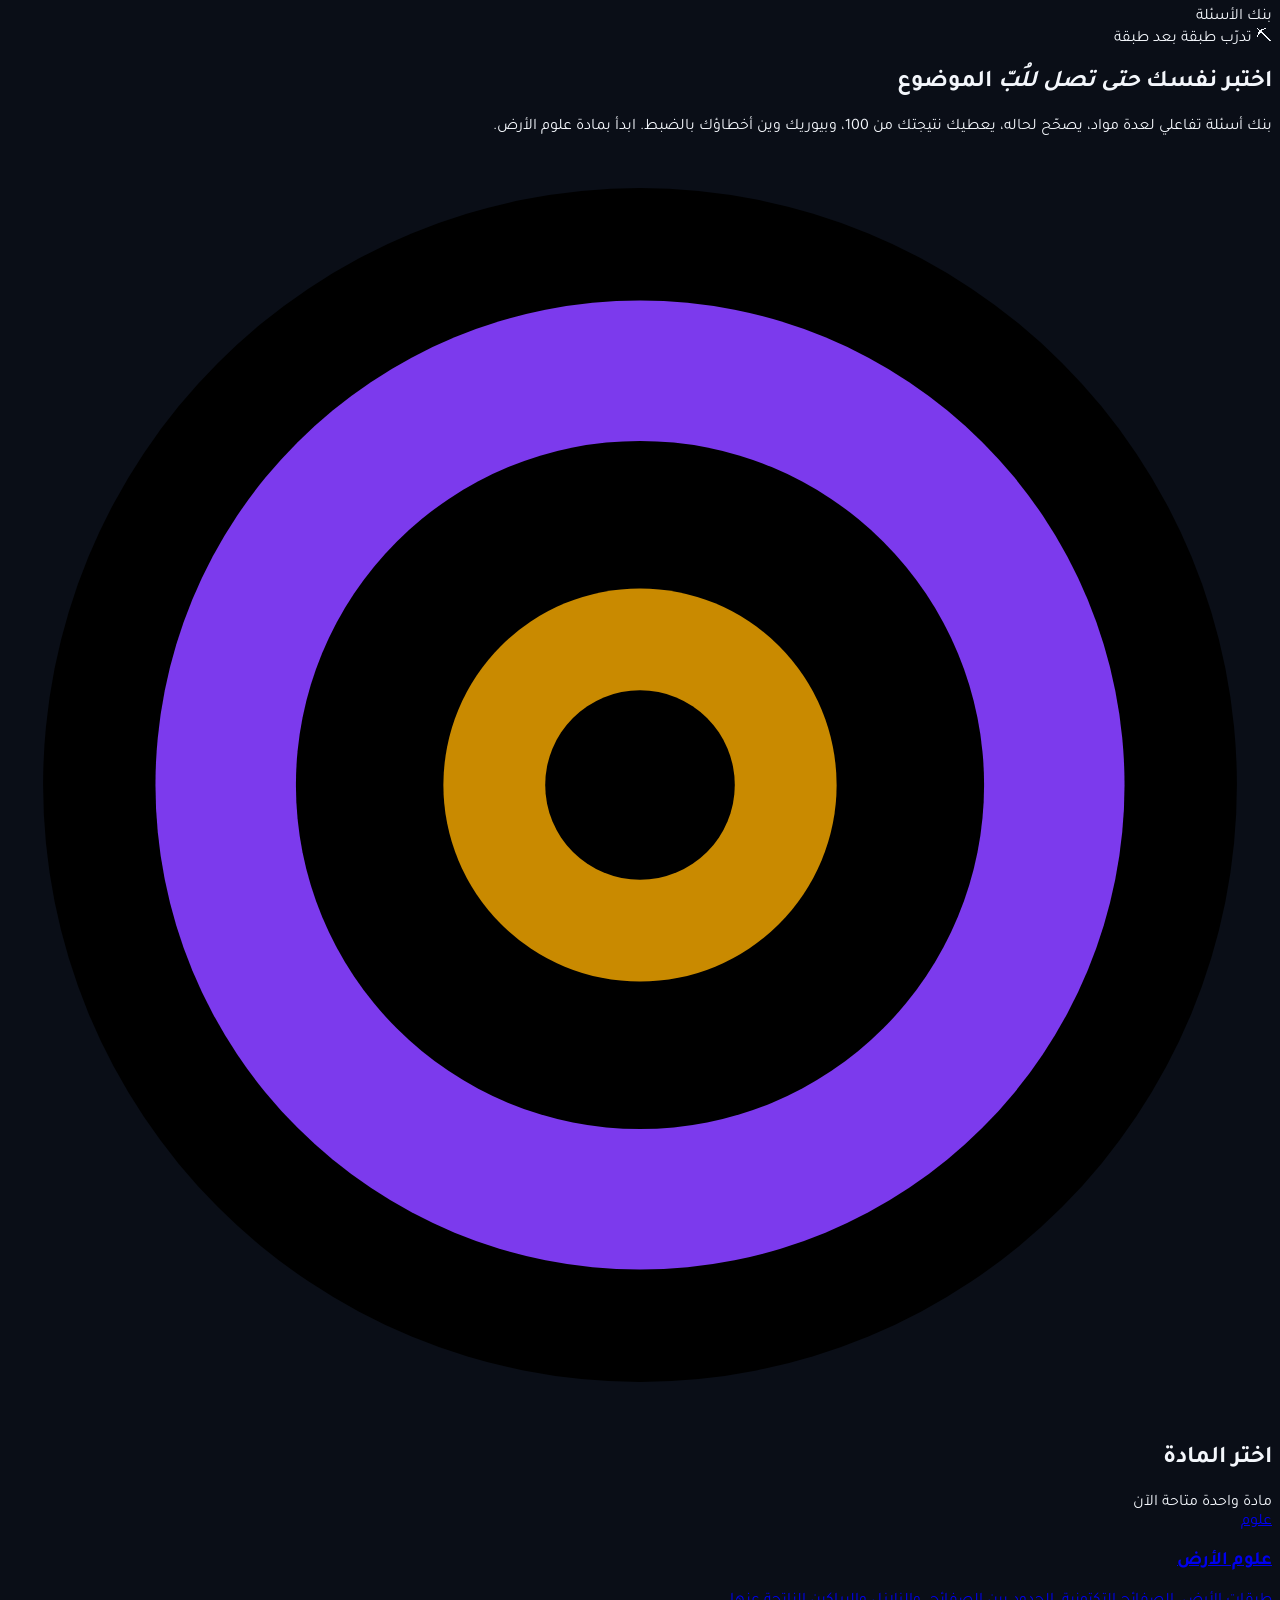
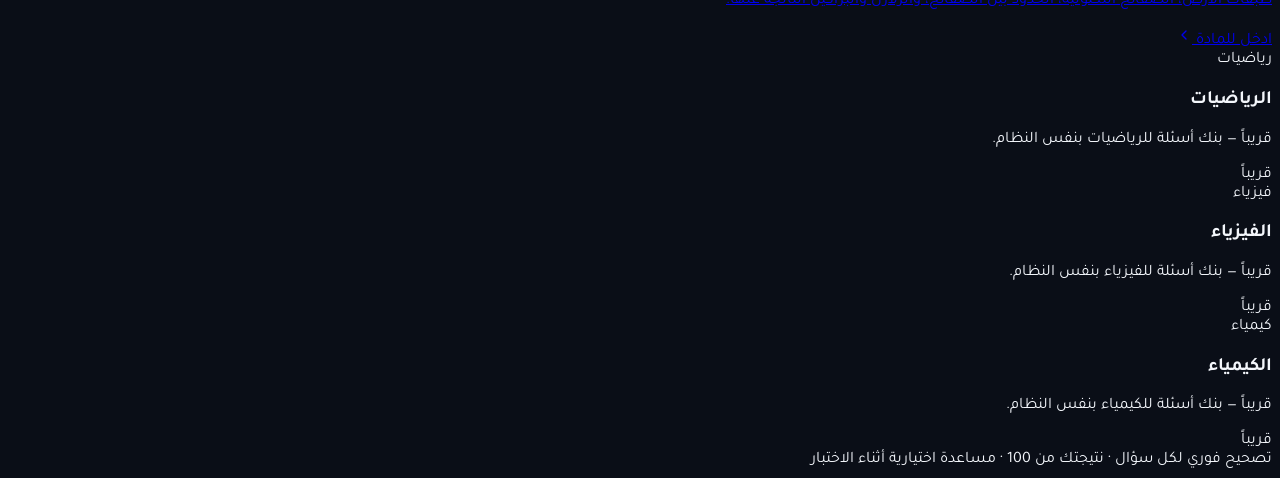
<file: index.html>
<!DOCTYPE html>
<html lang="ar" dir="rtl">
<head>
<meta charset="UTF-8">
<meta name="viewport" content="width=device-width, initial-scale=1.0">
<title>بنك الأسئلة</title>
<link rel="stylesheet" href="assets/css/style.css">
</head>
<body>

<div class="topbar">
  <div class="brand">
    <span class="mark" aria-hidden="true"></span>
    بنك الأسئلة
  </div>
</div>

<main class="page">

  <section class="hero">
    <div>
      <span class="eyebrow">⛏ تدرّب طبقة بعد طبقة</span>
      <h1>اختبر نفسك <em>حتى تصل للُبّ</em> الموضوع</h1>
      <p>بنك أسئلة تفاعلي لعدة مواد، يصحّح لحاله، يعطيك نتيجتك من 100، وبيوريك وين أخطاؤك بالضبط. ابدأ بمادة علوم الأرض.</p>
    </div>

    <div class="earth-cross">
      <svg viewBox="0 0 360 360" role="img" aria-label="مقطع طبقات الأرض">
        <circle cx="180" cy="180" r="170" fill="var(--accent)"></circle>
        <circle cx="180" cy="180" r="138" fill="#7c3aed"></circle>
        <circle cx="180" cy="180" r="98" fill="var(--accent-2)"></circle>
        <circle cx="180" cy="180" r="56" fill="#c98a00"></circle>
        <circle class="pulse" cx="180" cy="180" r="27" fill="var(--spark)"></circle>
      </svg>
    </div>
  </section>

  <div class="section-head">
    <h2>اختر المادة</h2>
    <span class="count">مادة واحدة متاحة الآن</span>
  </div>

  <div class="grid">
    <a class="card is-live" style="--stripe:var(--accent-2)" href="subject-earth-science.html">
      <span class="tag">علوم</span>
      <h3>علوم الأرض</h3>
      <p>طبقات الأرض، الصفائح التكتونية، الحدود بين الصفائح، والزلازل والبراكين الناتجة عنها.</p>
      <span class="go">ادخل للمادة
        <svg width="16" height="16" viewBox="0 0 24 24" fill="none"><path d="M15 6l-6 6 6 6" stroke="currentColor" stroke-width="2" stroke-linecap="round" stroke-linejoin="round"/></svg>
      </span>
    </a>

    <div class="card is-soon" style="--stripe:var(--accent)">
      <span class="tag">رياضيات</span>
      <h3>الرياضيات</h3>
      <p>قريباً — بنك أسئلة للرياضيات بنفس النظام.</p>
      <span class="go">قريباً</span>
    </div>

    <div class="card is-soon" style="--stripe:var(--spark)">
      <span class="tag">فيزياء</span>
      <h3>الفيزياء</h3>
      <p>قريباً — بنك أسئلة للفيزياء بنفس النظام.</p>
      <span class="go">قريباً</span>
    </div>

    <div class="card is-soon" style="--stripe:var(--ink-faint)">
      <span class="tag">كيمياء</span>
      <h3>الكيمياء</h3>
      <p>قريباً — بنك أسئلة للكيمياء بنفس النظام.</p>
      <span class="go">قريباً</span>
    </div>
  </div>

</main>

<footer class="site-foot">تصحيح فوري لكل سؤال · نتيجتك من 100 · مساعدة اختيارية أثناء الاختبار</footer>

<script src="assets/js/main.js"></script>
</body>
</html>
</file>
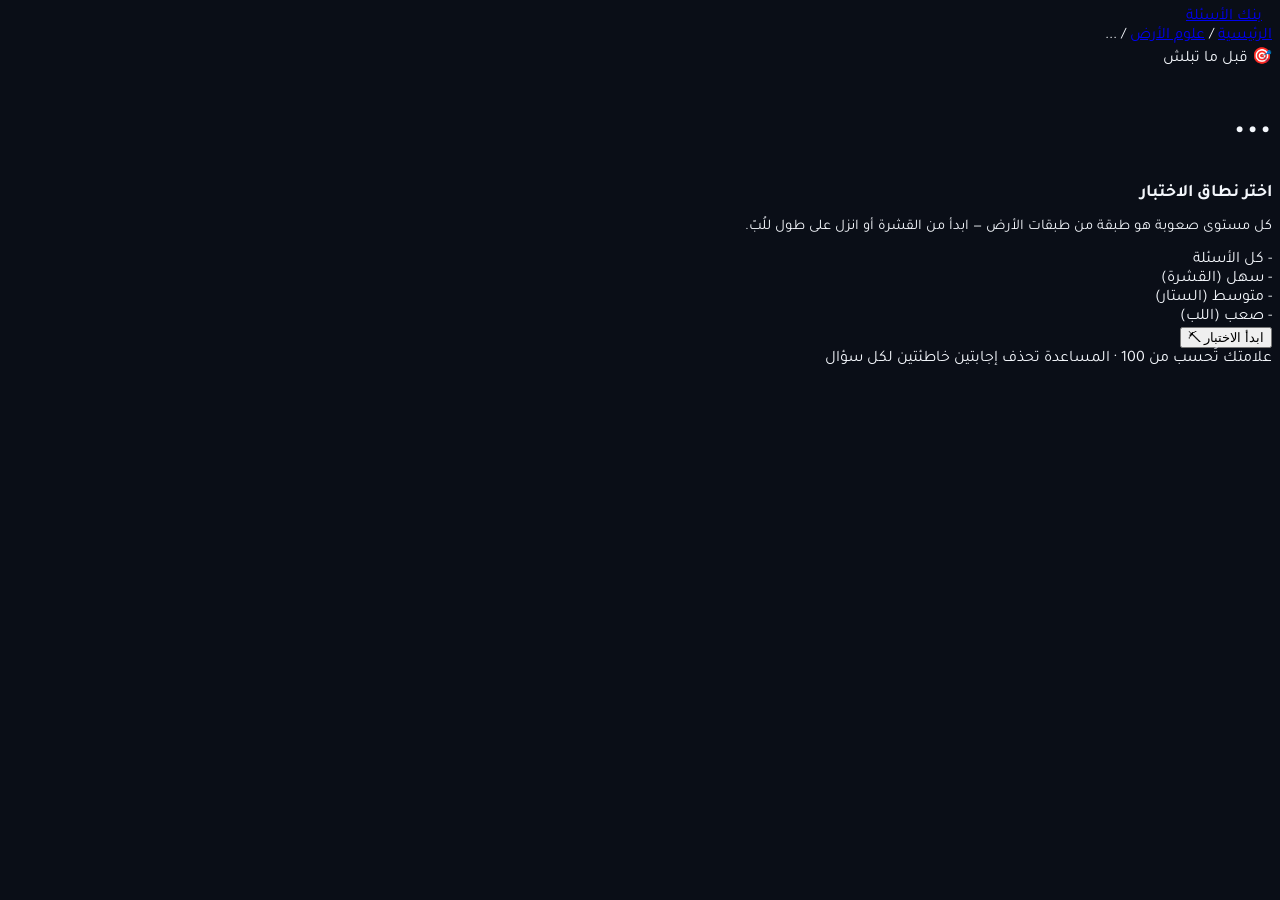
<file: quiz-lesson2.html>
<!DOCTYPE html>
<html lang="ar" dir="rtl">
<head>
<meta charset="UTF-8">
<meta name="viewport" content="width=device-width, initial-scale=1.0">
<title>اختبار — بنك الأسئلة</title>
<link rel="stylesheet" href="assets/css/style.css">
</head>
<body>

<div class="topbar">
  <div class="brand">
    <a href="index.html" style="display:flex;align-items:center;gap:10px;">
      <span class="mark" aria-hidden="true"></span>
      بنك الأسئلة
    </a>
  </div>
  <div class="crumbs">
    <a href="index.html">الرئيسية</a>
    <span class="sep">/</span>
    <a href="subject-earth-science.html">علوم الأرض</a>
    <span class="sep">/</span>
    <span id="lessonSub">...</span>
  </div>
</div>

<main class="page">

  <!-- ============ شاشة البدء ============ -->
  <section id="startScreen">
    <span class="eyebrow">🎯 قبل ما تبلش</span>
    <h1 id="lessonTitle" style="font-size:clamp(1.8rem,4vw,2.5rem);">...</h1>

    <div class="start-card">
      <h2 style="font-size:1.1rem; margin-bottom:6px;">اختر نطاق الاختبار</h2>
      <p style="color:var(--ink-dim); font-size:.92rem;">كل مستوى صعوبة هو طبقة من طبقات الأرض — ابدأ من القشرة أو انزل على طول للُبّ.</p>

      <div class="mode-grid">
        <div class="mode-card" data-mode="all">
          <span class="n num" id="cnt-all">-</span>
          <span class="lbl">كل الأسئلة</span>
        </div>
        <div class="mode-card" data-mode="easy">
          <span class="n num" id="cnt-easy">-</span>
          <span class="lbl">سهل (القشرة)</span>
        </div>
        <div class="mode-card" data-mode="medium">
          <span class="n num" id="cnt-medium">-</span>
          <span class="lbl">متوسط (الستار)</span>
        </div>
        <div class="mode-card" data-mode="hard">
          <span class="n num" id="cnt-hard">-</span>
          <span class="lbl">صعب (اللب)</span>
        </div>
      </div>

      <div id="bestScoreBox" style="display:none; margin-bottom:18px; color:var(--ink-dim); font-size:.9rem;">
        أفضل نتيجة سابقة لك: <strong class="num" style="color:var(--spark)" id="bestScoreVal">-</strong> / 100
      </div>

      <div id="mistakesBox" style="display:none; margin-bottom:18px; padding:14px 16px; border:1px solid var(--line-strong); border-radius:12px; background:var(--error-soft);">
        عندك <strong class="num" id="mistakesCount">0</strong> سؤال أخطأت فيهم بالمحاولة اللي فاتت.
        <button class="btn btn-ghost" id="reviewMistakesBtn" style="margin-inline-start:10px; padding:8px 16px; font-size:.85rem;">راجعهم الآن</button>
      </div>

      <button class="btn btn-primary btn-block" id="startBtn">ابدأ الاختبار ⛏</button>
    </div>
  </section>

  <!-- ============ شاشة الاختبار ============ -->
  <section id="quizScreen" style="display:none;">
    <div class="strata-track" id="strataTrack">
      <div class="drill-bit" id="drillBit"></div>
    </div>
    <div class="quiz-topline">
      <span id="qCounter">سؤال 1 من 60</span>
      <span class="score-live num" id="liveScore"></span>
    </div>

    <div class="q-wrap">
      <div class="q-card">
        <div class="q-head">
          <span id="importantBadge" class="important-badge" style="display:none;">⚠ سؤال مهم — انتبه له</span>
        </div>
        <p class="q-text" id="qText">...</p>

        <div class="opts" id="optsWrap"></div>

        <div class="q-actions">
          <button class="help-btn" id="helpBtn">💡 مساعدة (احذف إجابتين خاطئتين)</button>
          <button class="btn btn-primary" id="nextBtn" style="display:none;">السؤال التالي ←</button>
        </div>
      </div>
    </div>
  </section>

  <!-- ============ شاشة النتيجة ============ -->
  <section id="resultScreen" style="display:none;">
    <div class="result-hero">
      <div class="gauge-wrap">
        <svg class="gauge" viewBox="0 0 180 180">
          <circle class="track" cx="90" cy="90" r="80"></circle>
          <circle class="fill" id="gaugeFill" cx="90" cy="90" r="80"></circle>
        </svg>
        <div class="gauge-text">
          <div class="gauge-label"><span class="num" id="scoreLabel">0</span></div>
          <small>من 100</small>
        </div>
      </div>
      <div>
        <h2 style="font-size:1.5rem;">نتيجتك</h2>
        <p class="result-msg" id="resultMsg">...</p>
      </div>
    </div>

    <div class="breakdown" id="breakdown"></div>

    <div class="section-head">
      <h2>أسئلة للمراجعة</h2>
      <span class="count">أخطاؤك + الأسئلة يلي استخدمت فيها مساعدة</span>
    </div>
    <div class="review-list" id="reviewList"></div>

    <div class="section-head" id="importantSectionHead" style="display:none;">
      <h2>⚠ أسئلة مهمة</h2>
      <span class="count">لازم تعيد التأكد منها ولو جاوبتها صح</span>
    </div>
    <div class="review-list" id="importantList"></div>

    <div class="result-actions">
      <button class="btn btn-primary" id="retryBtn">إعادة الاختبار من جديد</button>
      <button class="btn btn-ghost" id="retryMistakesBtn" style="display:none;">راجع أخطاءك فقط</button>
      <a class="btn btn-ghost" href="subject-earth-science.html">رجوع للدرس</a>
    </div>
  </section>

</main>

<footer class="site-foot">علامتك تُحسب من 100 · المساعدة تحذف إجابتين خاطئتين لكل سؤال</footer>

<script src="data/earth-science-unit3-lesson2.js"></script>
<script src="assets/js/main.js"></script>
<script src="assets/js/quiz.js"></script>
</body>
</html>
</file>
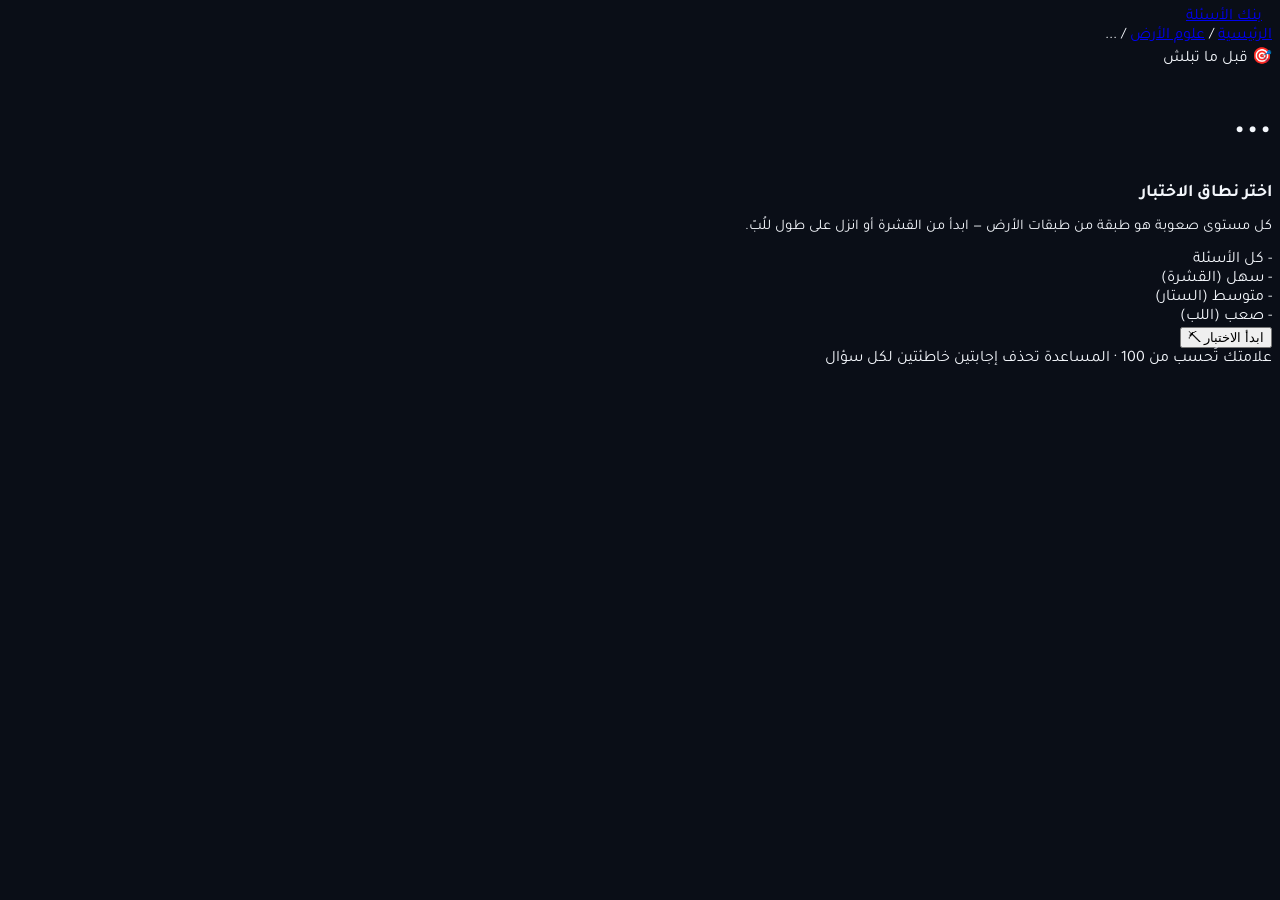
<file: quiz-lesson3.html>
<!DOCTYPE html>
<html lang="ar" dir="rtl">
<head>
<meta charset="UTF-8">
<meta name="viewport" content="width=device-width, initial-scale=1.0">
<title>اختبار — بنك الأسئلة</title>
<link rel="stylesheet" href="assets/css/style.css">
</head>
<body>

<div class="topbar">
  <div class="brand">
    <a href="index.html" style="display:flex;align-items:center;gap:10px;">
      <span class="mark" aria-hidden="true"></span>
      بنك الأسئلة
    </a>
  </div>
  <div class="crumbs">
    <a href="index.html">الرئيسية</a>
    <span class="sep">/</span>
    <a href="subject-earth-science.html">علوم الأرض</a>
    <span class="sep">/</span>
    <span id="lessonSub">...</span>
  </div>
</div>

<main class="page">

  <!-- ============ شاشة البدء ============ -->
  <section id="startScreen">
    <span class="eyebrow">🎯 قبل ما تبلش</span>
    <h1 id="lessonTitle" style="font-size:clamp(1.8rem,4vw,2.5rem);">...</h1>

    <div class="start-card">
      <h2 style="font-size:1.1rem; margin-bottom:6px;">اختر نطاق الاختبار</h2>
      <p style="color:var(--ink-dim); font-size:.92rem;">كل مستوى صعوبة هو طبقة من طبقات الأرض — ابدأ من القشرة أو انزل على طول للُبّ.</p>

      <div class="mode-grid">
        <div class="mode-card" data-mode="all">
          <span class="n num" id="cnt-all">-</span>
          <span class="lbl">كل الأسئلة</span>
        </div>
        <div class="mode-card" data-mode="easy">
          <span class="n num" id="cnt-easy">-</span>
          <span class="lbl">سهل (القشرة)</span>
        </div>
        <div class="mode-card" data-mode="medium">
          <span class="n num" id="cnt-medium">-</span>
          <span class="lbl">متوسط (الستار)</span>
        </div>
        <div class="mode-card" data-mode="hard">
          <span class="n num" id="cnt-hard">-</span>
          <span class="lbl">صعب (اللب)</span>
        </div>
      </div>

      <div id="bestScoreBox" style="display:none; margin-bottom:18px; color:var(--ink-dim); font-size:.9rem;">
        أفضل نتيجة سابقة لك: <strong class="num" style="color:var(--spark)" id="bestScoreVal">-</strong> / 100
      </div>

      <div id="mistakesBox" style="display:none; margin-bottom:18px; padding:14px 16px; border:1px solid var(--line-strong); border-radius:12px; background:var(--error-soft);">
        عندك <strong class="num" id="mistakesCount">0</strong> سؤال أخطأت فيهم بالمحاولة اللي فاتت.
        <button class="btn btn-ghost" id="reviewMistakesBtn" style="margin-inline-start:10px; padding:8px 16px; font-size:.85rem;">راجعهم الآن</button>
      </div>

      <button class="btn btn-primary btn-block" id="startBtn">ابدأ الاختبار ⛏</button>
    </div>
  </section>

  <!-- ============ شاشة الاختبار ============ -->
  <section id="quizScreen" style="display:none;">
    <div class="strata-track" id="strataTrack">
      <div class="drill-bit" id="drillBit"></div>
    </div>
    <div class="quiz-topline">
      <span id="qCounter">سؤال 1 من 60</span>
      <span class="score-live num" id="liveScore"></span>
    </div>

    <div class="q-wrap">
      <div class="q-card">
        <div class="q-head">
          <span id="importantBadge" class="important-badge" style="display:none;">⚠ سؤال مهم — انتبه له</span>
        </div>
        <p class="q-text" id="qText">...</p>

        <div class="opts" id="optsWrap"></div>

        <div class="q-actions">
          <button class="help-btn" id="helpBtn">💡 مساعدة (احذف إجابتين خاطئتين)</button>
          <button class="btn btn-primary" id="nextBtn" style="display:none;">السؤال التالي ←</button>
        </div>
      </div>
    </div>
  </section>

  <!-- ============ شاشة النتيجة ============ -->
  <section id="resultScreen" style="display:none;">
    <div class="result-hero">
      <div class="gauge-wrap">
        <svg class="gauge" viewBox="0 0 180 180">
          <circle class="track" cx="90" cy="90" r="80"></circle>
          <circle class="fill" id="gaugeFill" cx="90" cy="90" r="80"></circle>
        </svg>
        <div class="gauge-text">
          <div class="gauge-label"><span class="num" id="scoreLabel">0</span></div>
          <small>من 100</small>
        </div>
      </div>
      <div>
        <h2 style="font-size:1.5rem;">نتيجتك</h2>
        <p class="result-msg" id="resultMsg">...</p>
      </div>
    </div>

    <div class="breakdown" id="breakdown"></div>

    <div class="section-head">
      <h2>أسئلة للمراجعة</h2>
      <span class="count">أخطاؤك + الأسئلة يلي استخدمت فيها مساعدة</span>
    </div>
    <div class="review-list" id="reviewList"></div>

    <div class="section-head" id="importantSectionHead" style="display:none;">
      <h2>⚠ أسئلة مهمة</h2>
      <span class="count">لازم تعيد التأكد منها ولو جاوبتها صح</span>
    </div>
    <div class="review-list" id="importantList"></div>

    <div class="result-actions">
      <button class="btn btn-primary" id="retryBtn">إعادة الاختبار من جديد</button>
      <button class="btn btn-ghost" id="retryMistakesBtn" style="display:none;">راجع أخطاءك فقط</button>
      <a class="btn btn-ghost" href="subject-earth-science.html">رجوع للدرس</a>
    </div>
  </section>

</main>

<footer class="site-foot">علامتك تُحسب من 100 · المساعدة تحذف إجابتين خاطئتين لكل سؤال</footer>

<script src="data/earth-science-unit3-lesson3.js"></script>
<script src="assets/js/main.js"></script>
<script src="assets/js/quiz.js"></script>
</body>
</html>
</file>
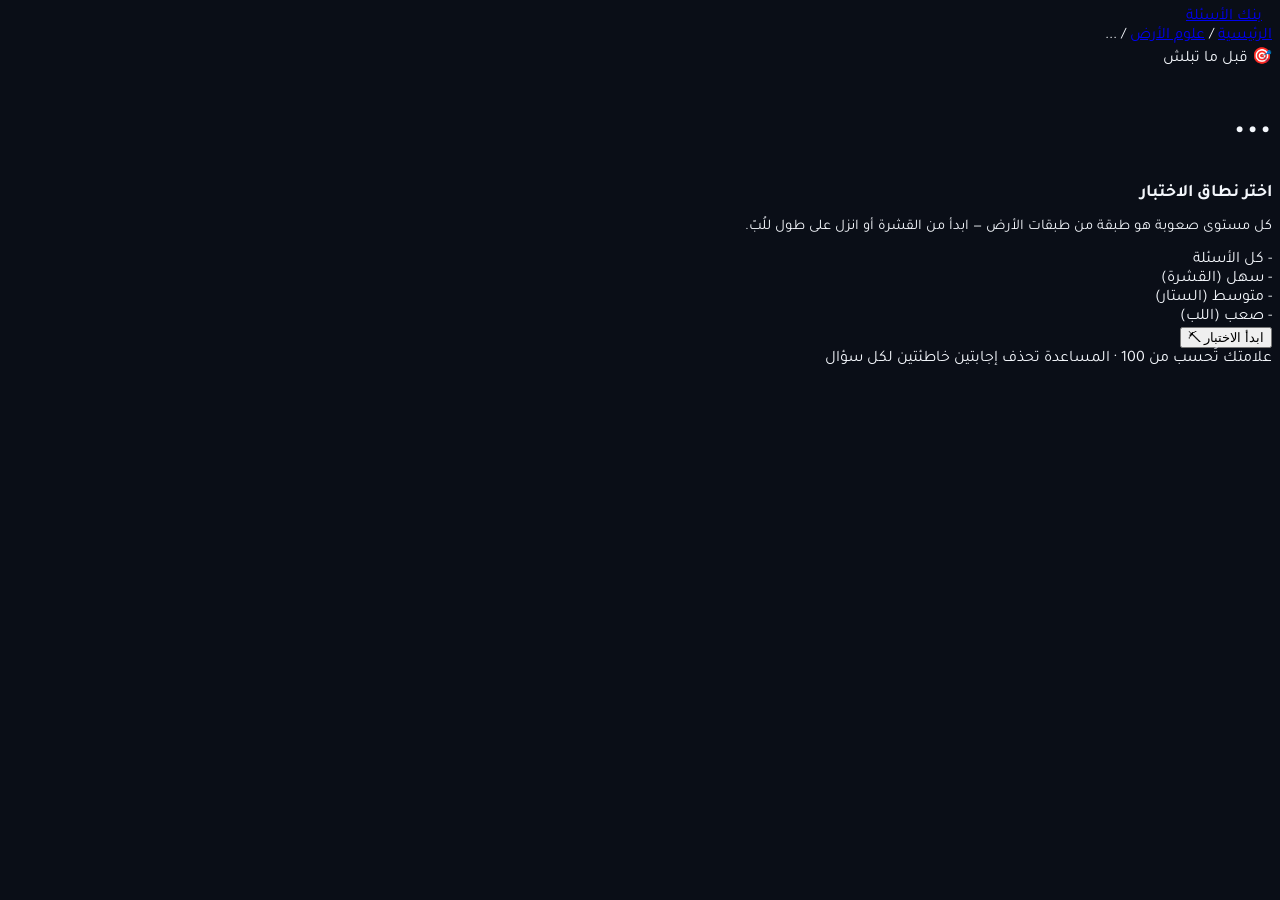
<file: quiz-u1-lesson1.html>
<!DOCTYPE html>
<html lang="ar" dir="rtl">
<head>
<meta charset="UTF-8">
<meta name="viewport" content="width=device-width, initial-scale=1.0">
<title>اختبار — بنك الأسئلة</title>
<link rel="stylesheet" href="assets/css/style.css">
</head>
<body>

<div class="topbar">
  <div class="brand">
    <a href="index.html" style="display:flex;align-items:center;gap:10px;">
      <span class="mark" aria-hidden="true"></span>
      بنك الأسئلة
    </a>
  </div>
  <div class="crumbs">
    <a href="index.html">الرئيسية</a>
    <span class="sep">/</span>
    <a href="subject-earth-science.html">علوم الأرض</a>
    <span class="sep">/</span>
    <span id="lessonSub">...</span>
  </div>
</div>

<main class="page">

  <!-- ============ شاشة البدء ============ -->
  <section id="startScreen">
    <span class="eyebrow">🎯 قبل ما تبلش</span>
    <h1 id="lessonTitle" style="font-size:clamp(1.8rem,4vw,2.5rem);">...</h1>

    <div class="start-card">
      <h2 style="font-size:1.1rem; margin-bottom:6px;">اختر نطاق الاختبار</h2>
      <p style="color:var(--ink-dim); font-size:.92rem;">كل مستوى صعوبة هو طبقة من طبقات الأرض — ابدأ من القشرة أو انزل على طول للُبّ.</p>

      <div class="mode-grid">
        <div class="mode-card" data-mode="all">
          <span class="n num" id="cnt-all">-</span>
          <span class="lbl">كل الأسئلة</span>
        </div>
        <div class="mode-card" data-mode="easy">
          <span class="n num" id="cnt-easy">-</span>
          <span class="lbl">سهل (القشرة)</span>
        </div>
        <div class="mode-card" data-mode="medium">
          <span class="n num" id="cnt-medium">-</span>
          <span class="lbl">متوسط (الستار)</span>
        </div>
        <div class="mode-card" data-mode="hard">
          <span class="n num" id="cnt-hard">-</span>
          <span class="lbl">صعب (اللب)</span>
        </div>
      </div>

      <div id="bestScoreBox" style="display:none; margin-bottom:18px; color:var(--ink-dim); font-size:.9rem;">
        أفضل نتيجة سابقة لك: <strong class="num" style="color:var(--spark)" id="bestScoreVal">-</strong> / 100
      </div>

      <div id="mistakesBox" style="display:none; margin-bottom:18px; padding:14px 16px; border:1px solid var(--line-strong); border-radius:12px; background:var(--error-soft);">
        عندك <strong class="num" id="mistakesCount">0</strong> سؤال أخطأت فيهم بالمحاولة اللي فاتت.
        <button class="btn btn-ghost" id="reviewMistakesBtn" style="margin-inline-start:10px; padding:8px 16px; font-size:.85rem;">راجعهم الآن</button>
      </div>

      <button class="btn btn-primary btn-block" id="startBtn">ابدأ الاختبار ⛏</button>
    </div>
  </section>

  <!-- ============ شاشة الاختبار ============ -->
  <section id="quizScreen" style="display:none;">
    <div class="strata-track" id="strataTrack">
      <div class="drill-bit" id="drillBit"></div>
    </div>
    <div class="quiz-topline">
      <span id="qCounter">سؤال 1 من 60</span>
      <span class="score-live num" id="liveScore"></span>
    </div>

    <div class="q-wrap">
      <div class="q-card">
        <div class="q-head">
          <span id="importantBadge" class="important-badge" style="display:none;">⚠ سؤال مهم — انتبه له</span>
        </div>
        <p class="q-text" id="qText">...</p>

        <div class="opts" id="optsWrap"></div>

        <div class="q-actions">
          <button class="help-btn" id="helpBtn">💡 مساعدة (احذف إجابتين خاطئتين)</button>
          <button class="btn btn-primary" id="nextBtn" style="display:none;">السؤال التالي ←</button>
        </div>
      </div>
    </div>
  </section>

  <!-- ============ شاشة النتيجة ============ -->
  <section id="resultScreen" style="display:none;">
    <div class="result-hero">
      <div class="gauge-wrap">
        <svg class="gauge" viewBox="0 0 180 180">
          <circle class="track" cx="90" cy="90" r="80"></circle>
          <circle class="fill" id="gaugeFill" cx="90" cy="90" r="80"></circle>
        </svg>
        <div class="gauge-text">
          <div class="gauge-label"><span class="num" id="scoreLabel">0</span></div>
          <small>من 100</small>
        </div>
      </div>
      <div>
        <h2 style="font-size:1.5rem;">نتيجتك</h2>
        <p class="result-msg" id="resultMsg">...</p>
      </div>
    </div>

    <div class="breakdown" id="breakdown"></div>

    <div class="section-head">
      <h2>أسئلة للمراجعة</h2>
      <span class="count">أخطاؤك + الأسئلة يلي استخدمت فيها مساعدة</span>
    </div>
    <div class="review-list" id="reviewList"></div>

    <div class="section-head" id="importantSectionHead" style="display:none;">
      <h2>⚠ أسئلة مهمة</h2>
      <span class="count">لازم تعيد التأكد منها ولو جاوبتها صح</span>
    </div>
    <div class="review-list" id="importantList"></div>

    <div class="result-actions">
      <button class="btn btn-primary" id="retryBtn">إعادة الاختبار من جديد</button>
      <button class="btn btn-ghost" id="retryMistakesBtn" style="display:none;">راجع أخطاءك فقط</button>
      <a class="btn btn-ghost" href="subject-earth-science.html">رجوع للدرس</a>
    </div>
  </section>

</main>

<footer class="site-foot">علامتك تُحسب من 100 · المساعدة تحذف إجابتين خاطئتين لكل سؤال</footer>

<script src="data/earth-science-unit1-lesson1.js"></script>
<script src="assets/js/main.js"></script>
<script src="assets/js/quiz.js"></script>
</body>
</html>
</file>
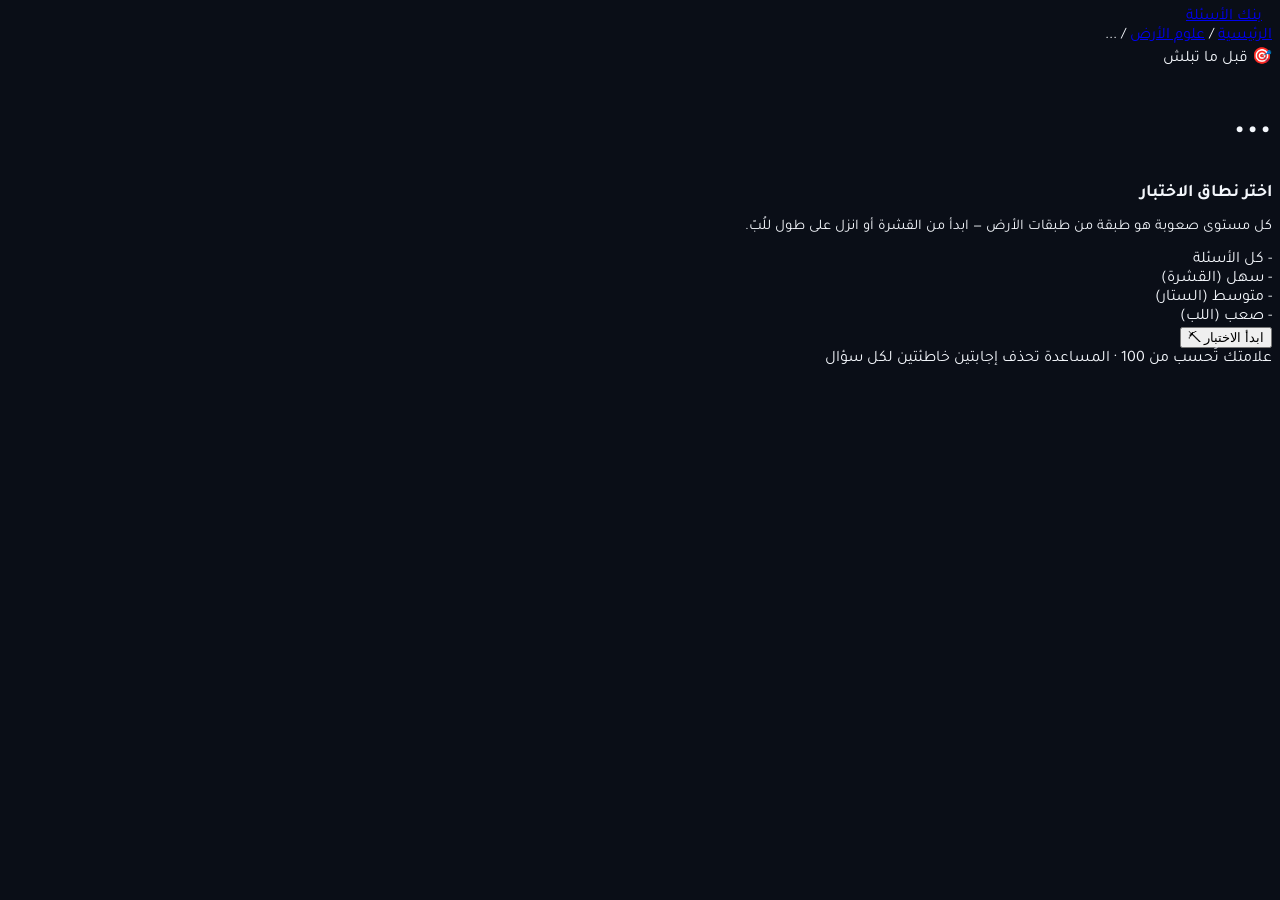
<file: quiz-u1-lesson2.html>
<!DOCTYPE html>
<html lang="ar" dir="rtl">
<head>
<meta charset="UTF-8">
<meta name="viewport" content="width=device-width, initial-scale=1.0">
<title>اختبار — بنك الأسئلة</title>
<link rel="stylesheet" href="assets/css/style.css">
</head>
<body>

<div class="topbar">
  <div class="brand">
    <a href="index.html" style="display:flex;align-items:center;gap:10px;">
      <span class="mark" aria-hidden="true"></span>
      بنك الأسئلة
    </a>
  </div>
  <div class="crumbs">
    <a href="index.html">الرئيسية</a>
    <span class="sep">/</span>
    <a href="subject-earth-science.html">علوم الأرض</a>
    <span class="sep">/</span>
    <span id="lessonSub">...</span>
  </div>
</div>

<main class="page">

  <!-- ============ شاشة البدء ============ -->
  <section id="startScreen">
    <span class="eyebrow">🎯 قبل ما تبلش</span>
    <h1 id="lessonTitle" style="font-size:clamp(1.8rem,4vw,2.5rem);">...</h1>

    <div class="start-card">
      <h2 style="font-size:1.1rem; margin-bottom:6px;">اختر نطاق الاختبار</h2>
      <p style="color:var(--ink-dim); font-size:.92rem;">كل مستوى صعوبة هو طبقة من طبقات الأرض — ابدأ من القشرة أو انزل على طول للُبّ.</p>

      <div class="mode-grid">
        <div class="mode-card" data-mode="all">
          <span class="n num" id="cnt-all">-</span>
          <span class="lbl">كل الأسئلة</span>
        </div>
        <div class="mode-card" data-mode="easy">
          <span class="n num" id="cnt-easy">-</span>
          <span class="lbl">سهل (القشرة)</span>
        </div>
        <div class="mode-card" data-mode="medium">
          <span class="n num" id="cnt-medium">-</span>
          <span class="lbl">متوسط (الستار)</span>
        </div>
        <div class="mode-card" data-mode="hard">
          <span class="n num" id="cnt-hard">-</span>
          <span class="lbl">صعب (اللب)</span>
        </div>
      </div>

      <div id="bestScoreBox" style="display:none; margin-bottom:18px; color:var(--ink-dim); font-size:.9rem;">
        أفضل نتيجة سابقة لك: <strong class="num" style="color:var(--spark)" id="bestScoreVal">-</strong> / 100
      </div>

      <div id="mistakesBox" style="display:none; margin-bottom:18px; padding:14px 16px; border:1px solid var(--line-strong); border-radius:12px; background:var(--error-soft);">
        عندك <strong class="num" id="mistakesCount">0</strong> سؤال أخطأت فيهم بالمحاولة اللي فاتت.
        <button class="btn btn-ghost" id="reviewMistakesBtn" style="margin-inline-start:10px; padding:8px 16px; font-size:.85rem;">راجعهم الآن</button>
      </div>

      <button class="btn btn-primary btn-block" id="startBtn">ابدأ الاختبار ⛏</button>
    </div>
  </section>

  <!-- ============ شاشة الاختبار ============ -->
  <section id="quizScreen" style="display:none;">
    <div class="strata-track" id="strataTrack">
      <div class="drill-bit" id="drillBit"></div>
    </div>
    <div class="quiz-topline">
      <span id="qCounter">سؤال 1 من 60</span>
      <span class="score-live num" id="liveScore"></span>
    </div>

    <div class="q-wrap">
      <div class="q-card">
        <div class="q-head">
          <span id="importantBadge" class="important-badge" style="display:none;">⚠ سؤال مهم — انتبه له</span>
        </div>
        <p class="q-text" id="qText">...</p>

        <div class="opts" id="optsWrap"></div>

        <div class="q-actions">
          <button class="help-btn" id="helpBtn">💡 مساعدة (احذف إجابتين خاطئتين)</button>
          <button class="btn btn-primary" id="nextBtn" style="display:none;">السؤال التالي ←</button>
        </div>
      </div>
    </div>
  </section>

  <!-- ============ شاشة النتيجة ============ -->
  <section id="resultScreen" style="display:none;">
    <div class="result-hero">
      <div class="gauge-wrap">
        <svg class="gauge" viewBox="0 0 180 180">
          <circle class="track" cx="90" cy="90" r="80"></circle>
          <circle class="fill" id="gaugeFill" cx="90" cy="90" r="80"></circle>
        </svg>
        <div class="gauge-text">
          <div class="gauge-label"><span class="num" id="scoreLabel">0</span></div>
          <small>من 100</small>
        </div>
      </div>
      <div>
        <h2 style="font-size:1.5rem;">نتيجتك</h2>
        <p class="result-msg" id="resultMsg">...</p>
      </div>
    </div>

    <div class="breakdown" id="breakdown"></div>

    <div class="section-head">
      <h2>أسئلة للمراجعة</h2>
      <span class="count">أخطاؤك + الأسئلة يلي استخدمت فيها مساعدة</span>
    </div>
    <div class="review-list" id="reviewList"></div>

    <div class="section-head" id="importantSectionHead" style="display:none;">
      <h2>⚠ أسئلة مهمة</h2>
      <span class="count">لازم تعيد التأكد منها ولو جاوبتها صح</span>
    </div>
    <div class="review-list" id="importantList"></div>

    <div class="result-actions">
      <button class="btn btn-primary" id="retryBtn">إعادة الاختبار من جديد</button>
      <button class="btn btn-ghost" id="retryMistakesBtn" style="display:none;">راجع أخطاءك فقط</button>
      <a class="btn btn-ghost" href="subject-earth-science.html">رجوع للدرس</a>
    </div>
  </section>

</main>

<footer class="site-foot">علامتك تُحسب من 100 · المساعدة تحذف إجابتين خاطئتين لكل سؤال</footer>

<script src="data/earth-science-unit1-lesson2.js"></script>
<script src="assets/js/main.js"></script>
<script src="assets/js/quiz.js"></script>
</body>
</html>
</file>
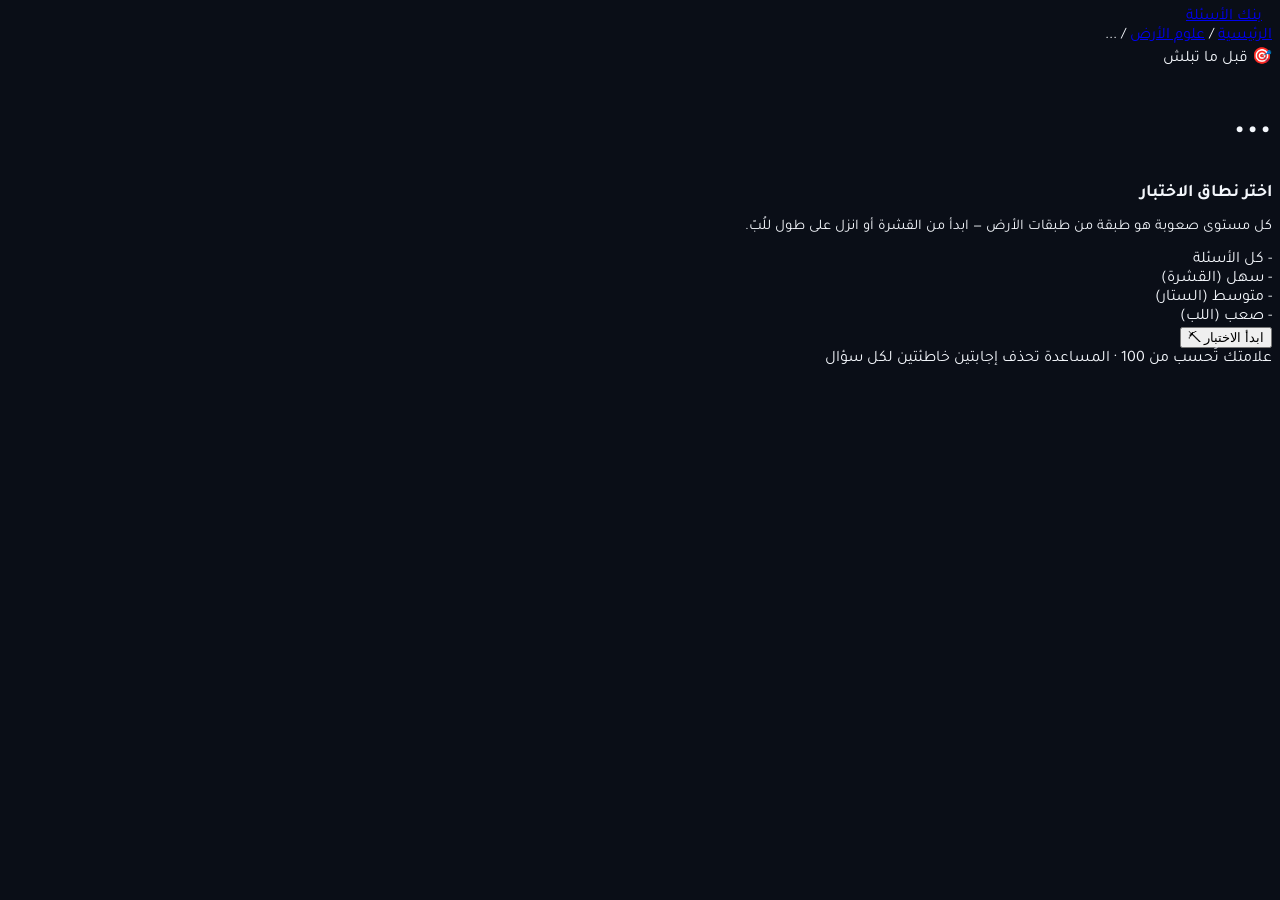
<file: quiz-u1-lesson3.html>
<!DOCTYPE html>
<html lang="ar" dir="rtl">
<head>
<meta charset="UTF-8">
<meta name="viewport" content="width=device-width, initial-scale=1.0">
<title>اختبار — بنك الأسئلة</title>
<link rel="stylesheet" href="assets/css/style.css">
</head>
<body>

<div class="topbar">
  <div class="brand">
    <a href="index.html" style="display:flex;align-items:center;gap:10px;">
      <span class="mark" aria-hidden="true"></span>
      بنك الأسئلة
    </a>
  </div>
  <div class="crumbs">
    <a href="index.html">الرئيسية</a>
    <span class="sep">/</span>
    <a href="subject-earth-science.html">علوم الأرض</a>
    <span class="sep">/</span>
    <span id="lessonSub">...</span>
  </div>
</div>

<main class="page">

  <!-- ============ شاشة البدء ============ -->
  <section id="startScreen">
    <span class="eyebrow">🎯 قبل ما تبلش</span>
    <h1 id="lessonTitle" style="font-size:clamp(1.8rem,4vw,2.5rem);">...</h1>

    <div class="start-card">
      <h2 style="font-size:1.1rem; margin-bottom:6px;">اختر نطاق الاختبار</h2>
      <p style="color:var(--ink-dim); font-size:.92rem;">كل مستوى صعوبة هو طبقة من طبقات الأرض — ابدأ من القشرة أو انزل على طول للُبّ.</p>

      <div class="mode-grid">
        <div class="mode-card" data-mode="all">
          <span class="n num" id="cnt-all">-</span>
          <span class="lbl">كل الأسئلة</span>
        </div>
        <div class="mode-card" data-mode="easy">
          <span class="n num" id="cnt-easy">-</span>
          <span class="lbl">سهل (القشرة)</span>
        </div>
        <div class="mode-card" data-mode="medium">
          <span class="n num" id="cnt-medium">-</span>
          <span class="lbl">متوسط (الستار)</span>
        </div>
        <div class="mode-card" data-mode="hard">
          <span class="n num" id="cnt-hard">-</span>
          <span class="lbl">صعب (اللب)</span>
        </div>
      </div>

      <div id="bestScoreBox" style="display:none; margin-bottom:18px; color:var(--ink-dim); font-size:.9rem;">
        أفضل نتيجة سابقة لك: <strong class="num" style="color:var(--spark)" id="bestScoreVal">-</strong> / 100
      </div>

      <div id="mistakesBox" style="display:none; margin-bottom:18px; padding:14px 16px; border:1px solid var(--line-strong); border-radius:12px; background:var(--error-soft);">
        عندك <strong class="num" id="mistakesCount">0</strong> سؤال أخطأت فيهم بالمحاولة اللي فاتت.
        <button class="btn btn-ghost" id="reviewMistakesBtn" style="margin-inline-start:10px; padding:8px 16px; font-size:.85rem;">راجعهم الآن</button>
      </div>

      <button class="btn btn-primary btn-block" id="startBtn">ابدأ الاختبار ⛏</button>
    </div>
  </section>

  <!-- ============ شاشة الاختبار ============ -->
  <section id="quizScreen" style="display:none;">
    <div class="strata-track" id="strataTrack">
      <div class="drill-bit" id="drillBit"></div>
    </div>
    <div class="quiz-topline">
      <span id="qCounter">سؤال 1 من 60</span>
      <span class="score-live num" id="liveScore"></span>
    </div>

    <div class="q-wrap">
      <div class="q-card">
        <div class="q-head">
          <span id="importantBadge" class="important-badge" style="display:none;">⚠ سؤال مهم — انتبه له</span>
        </div>
        <p class="q-text" id="qText">...</p>

        <div class="opts" id="optsWrap"></div>

        <div class="q-actions">
          <button class="help-btn" id="helpBtn">💡 مساعدة (احذف إجابتين خاطئتين)</button>
          <button class="btn btn-primary" id="nextBtn" style="display:none;">السؤال التالي ←</button>
        </div>
      </div>
    </div>
  </section>

  <!-- ============ شاشة النتيجة ============ -->
  <section id="resultScreen" style="display:none;">
    <div class="result-hero">
      <div class="gauge-wrap">
        <svg class="gauge" viewBox="0 0 180 180">
          <circle class="track" cx="90" cy="90" r="80"></circle>
          <circle class="fill" id="gaugeFill" cx="90" cy="90" r="80"></circle>
        </svg>
        <div class="gauge-text">
          <div class="gauge-label"><span class="num" id="scoreLabel">0</span></div>
          <small>من 100</small>
        </div>
      </div>
      <div>
        <h2 style="font-size:1.5rem;">نتيجتك</h2>
        <p class="result-msg" id="resultMsg">...</p>
      </div>
    </div>

    <div class="breakdown" id="breakdown"></div>

    <div class="section-head">
      <h2>أسئلة للمراجعة</h2>
      <span class="count">أخطاؤك + الأسئلة يلي استخدمت فيها مساعدة</span>
    </div>
    <div class="review-list" id="reviewList"></div>

    <div class="section-head" id="importantSectionHead" style="display:none;">
      <h2>⚠ أسئلة مهمة</h2>
      <span class="count">لازم تعيد التأكد منها ولو جاوبتها صح</span>
    </div>
    <div class="review-list" id="importantList"></div>

    <div class="result-actions">
      <button class="btn btn-primary" id="retryBtn">إعادة الاختبار من جديد</button>
      <button class="btn btn-ghost" id="retryMistakesBtn" style="display:none;">راجع أخطاءك فقط</button>
      <a class="btn btn-ghost" href="subject-earth-science.html">رجوع للدرس</a>
    </div>
  </section>

</main>

<footer class="site-foot">علامتك تُحسب من 100 · المساعدة تحذف إجابتين خاطئتين لكل سؤال</footer>

<script src="data/earth-science-unit1-lesson3.js"></script>
<script src="assets/js/main.js"></script>
<script src="assets/js/quiz.js"></script>
</body>
</html>
</file>
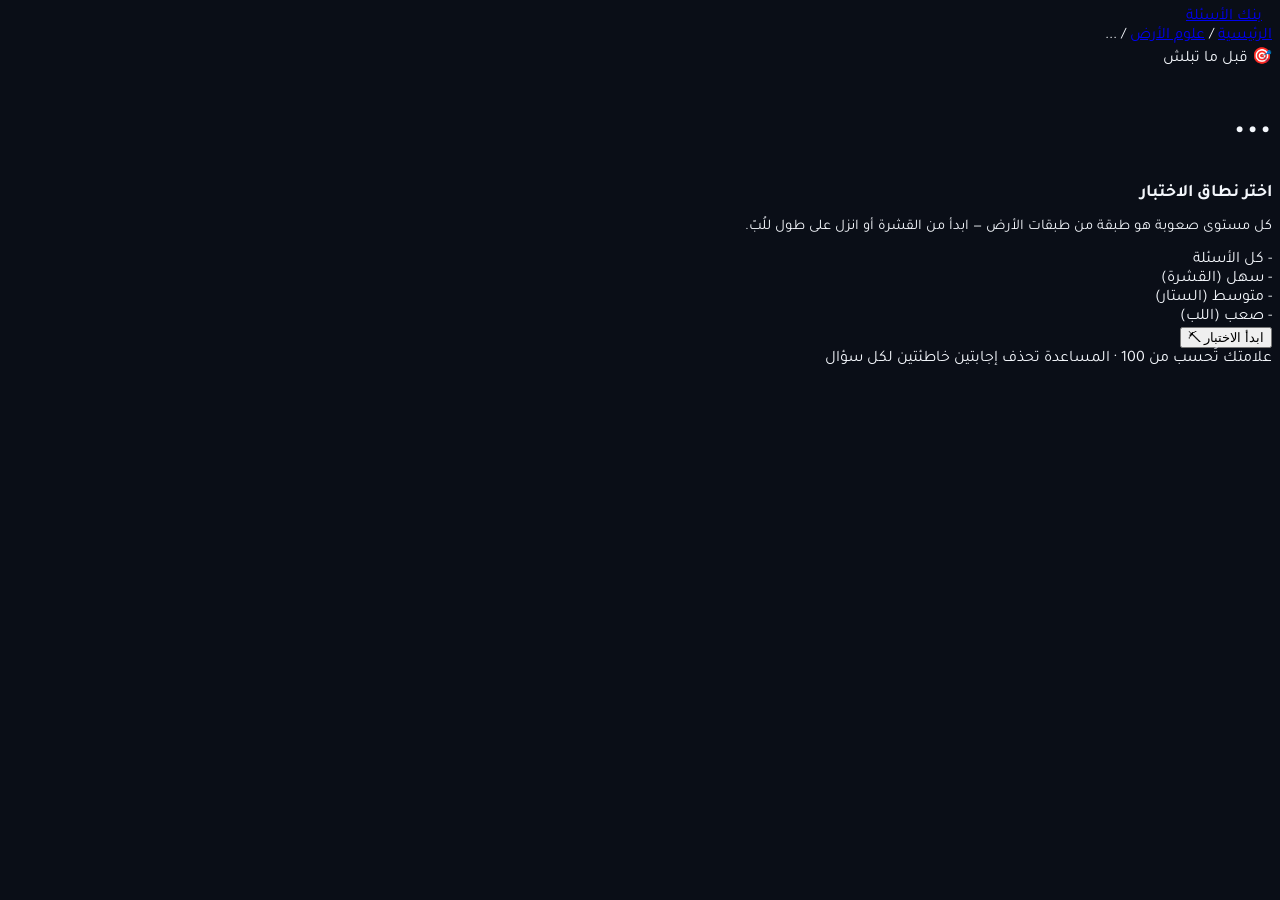
<file: quiz-u2-lesson1.html>
<!DOCTYPE html>
<html lang="ar" dir="rtl">
<head>
<meta charset="UTF-8">
<meta name="viewport" content="width=device-width, initial-scale=1.0">
<title>اختبار — بنك الأسئلة</title>
<link rel="stylesheet" href="assets/css/style.css">
</head>
<body>

<div class="topbar">
  <div class="brand">
    <a href="index.html" style="display:flex;align-items:center;gap:10px;">
      <span class="mark" aria-hidden="true"></span>
      بنك الأسئلة
    </a>
  </div>
  <div class="crumbs">
    <a href="index.html">الرئيسية</a>
    <span class="sep">/</span>
    <a href="subject-earth-science.html">علوم الأرض</a>
    <span class="sep">/</span>
    <span id="lessonSub">...</span>
  </div>
</div>

<main class="page">

  <!-- ============ شاشة البدء ============ -->
  <section id="startScreen">
    <span class="eyebrow">🎯 قبل ما تبلش</span>
    <h1 id="lessonTitle" style="font-size:clamp(1.8rem,4vw,2.5rem);">...</h1>

    <div class="start-card">
      <h2 style="font-size:1.1rem; margin-bottom:6px;">اختر نطاق الاختبار</h2>
      <p style="color:var(--ink-dim); font-size:.92rem;">كل مستوى صعوبة هو طبقة من طبقات الأرض — ابدأ من القشرة أو انزل على طول للُبّ.</p>

      <div class="mode-grid">
        <div class="mode-card" data-mode="all">
          <span class="n num" id="cnt-all">-</span>
          <span class="lbl">كل الأسئلة</span>
        </div>
        <div class="mode-card" data-mode="easy">
          <span class="n num" id="cnt-easy">-</span>
          <span class="lbl">سهل (القشرة)</span>
        </div>
        <div class="mode-card" data-mode="medium">
          <span class="n num" id="cnt-medium">-</span>
          <span class="lbl">متوسط (الستار)</span>
        </div>
        <div class="mode-card" data-mode="hard">
          <span class="n num" id="cnt-hard">-</span>
          <span class="lbl">صعب (اللب)</span>
        </div>
      </div>

      <div id="bestScoreBox" style="display:none; margin-bottom:18px; color:var(--ink-dim); font-size:.9rem;">
        أفضل نتيجة سابقة لك: <strong class="num" style="color:var(--spark)" id="bestScoreVal">-</strong> / 100
      </div>

      <div id="mistakesBox" style="display:none; margin-bottom:18px; padding:14px 16px; border:1px solid var(--line-strong); border-radius:12px; background:var(--error-soft);">
        عندك <strong class="num" id="mistakesCount">0</strong> سؤال أخطأت فيهم بالمحاولة اللي فاتت.
        <button class="btn btn-ghost" id="reviewMistakesBtn" style="margin-inline-start:10px; padding:8px 16px; font-size:.85rem;">راجعهم الآن</button>
      </div>

      <button class="btn btn-primary btn-block" id="startBtn">ابدأ الاختبار ⛏</button>
    </div>
  </section>

  <!-- ============ شاشة الاختبار ============ -->
  <section id="quizScreen" style="display:none;">
    <div class="strata-track" id="strataTrack">
      <div class="drill-bit" id="drillBit"></div>
    </div>
    <div class="quiz-topline">
      <span id="qCounter">سؤال 1 من 60</span>
      <span class="score-live num" id="liveScore"></span>
    </div>

    <div class="q-wrap">
      <div class="q-card">
        <div class="q-head">
          <span id="importantBadge" class="important-badge" style="display:none;">⚠ سؤال مهم — انتبه له</span>
        </div>
        <p class="q-text" id="qText">...</p>

        <div class="opts" id="optsWrap"></div>

        <div class="q-actions">
          <button class="help-btn" id="helpBtn">💡 مساعدة (احذف إجابتين خاطئتين)</button>
          <button class="btn btn-primary" id="nextBtn" style="display:none;">السؤال التالي ←</button>
        </div>
      </div>
    </div>
  </section>

  <!-- ============ شاشة النتيجة ============ -->
  <section id="resultScreen" style="display:none;">
    <div class="result-hero">
      <div class="gauge-wrap">
        <svg class="gauge" viewBox="0 0 180 180">
          <circle class="track" cx="90" cy="90" r="80"></circle>
          <circle class="fill" id="gaugeFill" cx="90" cy="90" r="80"></circle>
        </svg>
        <div class="gauge-text">
          <div class="gauge-label"><span class="num" id="scoreLabel">0</span></div>
          <small>من 100</small>
        </div>
      </div>
      <div>
        <h2 style="font-size:1.5rem;">نتيجتك</h2>
        <p class="result-msg" id="resultMsg">...</p>
      </div>
    </div>

    <div class="breakdown" id="breakdown"></div>

    <div class="section-head">
      <h2>أسئلة للمراجعة</h2>
      <span class="count">أخطاؤك + الأسئلة يلي استخدمت فيها مساعدة</span>
    </div>
    <div class="review-list" id="reviewList"></div>

    <div class="section-head" id="importantSectionHead" style="display:none;">
      <h2>⚠ أسئلة مهمة</h2>
      <span class="count">لازم تعيد التأكد منها ولو جاوبتها صح</span>
    </div>
    <div class="review-list" id="importantList"></div>

    <div class="result-actions">
      <button class="btn btn-primary" id="retryBtn">إعادة الاختبار من جديد</button>
      <button class="btn btn-ghost" id="retryMistakesBtn" style="display:none;">راجع أخطاءك فقط</button>
      <a class="btn btn-ghost" href="subject-earth-science.html">رجوع للدرس</a>
    </div>
  </section>

</main>

<footer class="site-foot">علامتك تُحسب من 100 · المساعدة تحذف إجابتين خاطئتين لكل سؤال</footer>

<script src="data/earth-science-unit2-lesson1.js"></script>
<script src="assets/js/main.js"></script>
<script src="assets/js/quiz.js"></script>
</body>
</html>
</file>
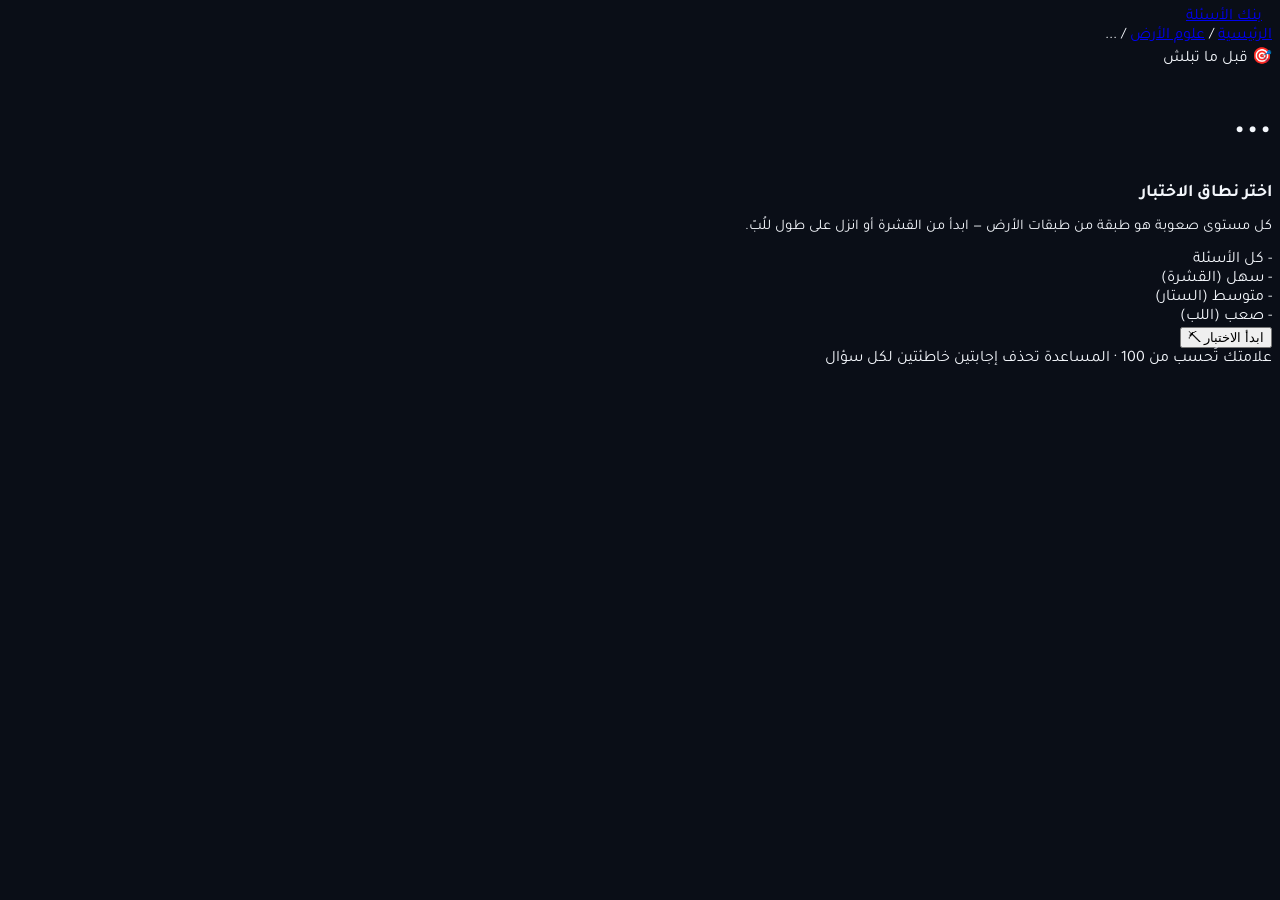
<file: quiz-u2-lesson2.html>
<!DOCTYPE html>
<html lang="ar" dir="rtl">
<head>
<meta charset="UTF-8">
<meta name="viewport" content="width=device-width, initial-scale=1.0">
<title>اختبار — بنك الأسئلة</title>
<link rel="stylesheet" href="assets/css/style.css">
</head>
<body>

<div class="topbar">
  <div class="brand">
    <a href="index.html" style="display:flex;align-items:center;gap:10px;">
      <span class="mark" aria-hidden="true"></span>
      بنك الأسئلة
    </a>
  </div>
  <div class="crumbs">
    <a href="index.html">الرئيسية</a>
    <span class="sep">/</span>
    <a href="subject-earth-science.html">علوم الأرض</a>
    <span class="sep">/</span>
    <span id="lessonSub">...</span>
  </div>
</div>

<main class="page">

  <!-- ============ شاشة البدء ============ -->
  <section id="startScreen">
    <span class="eyebrow">🎯 قبل ما تبلش</span>
    <h1 id="lessonTitle" style="font-size:clamp(1.8rem,4vw,2.5rem);">...</h1>

    <div class="start-card">
      <h2 style="font-size:1.1rem; margin-bottom:6px;">اختر نطاق الاختبار</h2>
      <p style="color:var(--ink-dim); font-size:.92rem;">كل مستوى صعوبة هو طبقة من طبقات الأرض — ابدأ من القشرة أو انزل على طول للُبّ.</p>

      <div class="mode-grid">
        <div class="mode-card" data-mode="all">
          <span class="n num" id="cnt-all">-</span>
          <span class="lbl">كل الأسئلة</span>
        </div>
        <div class="mode-card" data-mode="easy">
          <span class="n num" id="cnt-easy">-</span>
          <span class="lbl">سهل (القشرة)</span>
        </div>
        <div class="mode-card" data-mode="medium">
          <span class="n num" id="cnt-medium">-</span>
          <span class="lbl">متوسط (الستار)</span>
        </div>
        <div class="mode-card" data-mode="hard">
          <span class="n num" id="cnt-hard">-</span>
          <span class="lbl">صعب (اللب)</span>
        </div>
      </div>

      <div id="bestScoreBox" style="display:none; margin-bottom:18px; color:var(--ink-dim); font-size:.9rem;">
        أفضل نتيجة سابقة لك: <strong class="num" style="color:var(--spark)" id="bestScoreVal">-</strong> / 100
      </div>

      <div id="mistakesBox" style="display:none; margin-bottom:18px; padding:14px 16px; border:1px solid var(--line-strong); border-radius:12px; background:var(--error-soft);">
        عندك <strong class="num" id="mistakesCount">0</strong> سؤال أخطأت فيهم بالمحاولة اللي فاتت.
        <button class="btn btn-ghost" id="reviewMistakesBtn" style="margin-inline-start:10px; padding:8px 16px; font-size:.85rem;">راجعهم الآن</button>
      </div>

      <button class="btn btn-primary btn-block" id="startBtn">ابدأ الاختبار ⛏</button>
    </div>
  </section>

  <!-- ============ شاشة الاختبار ============ -->
  <section id="quizScreen" style="display:none;">
    <div class="strata-track" id="strataTrack">
      <div class="drill-bit" id="drillBit"></div>
    </div>
    <div class="quiz-topline">
      <span id="qCounter">سؤال 1 من 60</span>
      <span class="score-live num" id="liveScore"></span>
    </div>

    <div class="q-wrap">
      <div class="q-card">
        <div class="q-head">
          <span id="importantBadge" class="important-badge" style="display:none;">⚠ سؤال مهم — انتبه له</span>
        </div>
        <p class="q-text" id="qText">...</p>

        <div class="opts" id="optsWrap"></div>

        <div class="q-actions">
          <button class="help-btn" id="helpBtn">💡 مساعدة (احذف إجابتين خاطئتين)</button>
          <button class="btn btn-primary" id="nextBtn" style="display:none;">السؤال التالي ←</button>
        </div>
      </div>
    </div>
  </section>

  <!-- ============ شاشة النتيجة ============ -->
  <section id="resultScreen" style="display:none;">
    <div class="result-hero">
      <div class="gauge-wrap">
        <svg class="gauge" viewBox="0 0 180 180">
          <circle class="track" cx="90" cy="90" r="80"></circle>
          <circle class="fill" id="gaugeFill" cx="90" cy="90" r="80"></circle>
        </svg>
        <div class="gauge-text">
          <div class="gauge-label"><span class="num" id="scoreLabel">0</span></div>
          <small>من 100</small>
        </div>
      </div>
      <div>
        <h2 style="font-size:1.5rem;">نتيجتك</h2>
        <p class="result-msg" id="resultMsg">...</p>
      </div>
    </div>

    <div class="breakdown" id="breakdown"></div>

    <div class="section-head">
      <h2>أسئلة للمراجعة</h2>
      <span class="count">أخطاؤك + الأسئلة يلي استخدمت فيها مساعدة</span>
    </div>
    <div class="review-list" id="reviewList"></div>

    <div class="section-head" id="importantSectionHead" style="display:none;">
      <h2>⚠ أسئلة مهمة</h2>
      <span class="count">لازم تعيد التأكد منها ولو جاوبتها صح</span>
    </div>
    <div class="review-list" id="importantList"></div>

    <div class="result-actions">
      <button class="btn btn-primary" id="retryBtn">إعادة الاختبار من جديد</button>
      <button class="btn btn-ghost" id="retryMistakesBtn" style="display:none;">راجع أخطاءك فقط</button>
      <a class="btn btn-ghost" href="subject-earth-science.html">رجوع للدرس</a>
    </div>
  </section>

</main>

<footer class="site-foot">علامتك تُحسب من 100 · المساعدة تحذف إجابتين خاطئتين لكل سؤال</footer>

<script src="data/earth-science-unit2-lesson2.js"></script>
<script src="assets/js/main.js"></script>
<script src="assets/js/quiz.js"></script>
</body>
</html>
</file>
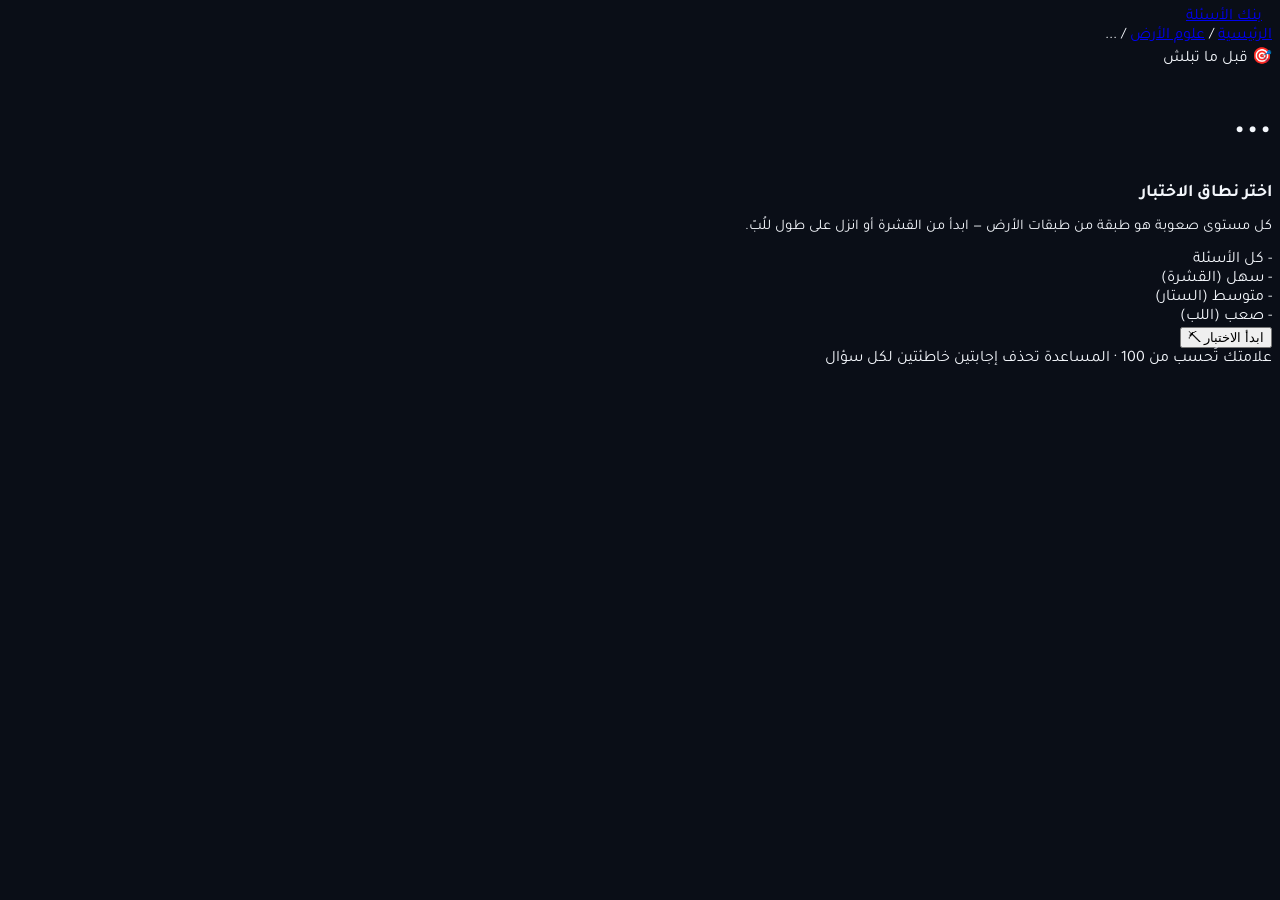
<file: quiz-u2-lesson3.html>
<!DOCTYPE html>
<html lang="ar" dir="rtl">
<head>
<meta charset="UTF-8">
<meta name="viewport" content="width=device-width, initial-scale=1.0">
<title>اختبار — بنك الأسئلة</title>
<link rel="stylesheet" href="assets/css/style.css">
</head>
<body>

<div class="topbar">
  <div class="brand">
    <a href="index.html" style="display:flex;align-items:center;gap:10px;">
      <span class="mark" aria-hidden="true"></span>
      بنك الأسئلة
    </a>
  </div>
  <div class="crumbs">
    <a href="index.html">الرئيسية</a>
    <span class="sep">/</span>
    <a href="subject-earth-science.html">علوم الأرض</a>
    <span class="sep">/</span>
    <span id="lessonSub">...</span>
  </div>
</div>

<main class="page">

  <!-- ============ شاشة البدء ============ -->
  <section id="startScreen">
    <span class="eyebrow">🎯 قبل ما تبلش</span>
    <h1 id="lessonTitle" style="font-size:clamp(1.8rem,4vw,2.5rem);">...</h1>

    <div class="start-card">
      <h2 style="font-size:1.1rem; margin-bottom:6px;">اختر نطاق الاختبار</h2>
      <p style="color:var(--ink-dim); font-size:.92rem;">كل مستوى صعوبة هو طبقة من طبقات الأرض — ابدأ من القشرة أو انزل على طول للُبّ.</p>

      <div class="mode-grid">
        <div class="mode-card" data-mode="all">
          <span class="n num" id="cnt-all">-</span>
          <span class="lbl">كل الأسئلة</span>
        </div>
        <div class="mode-card" data-mode="easy">
          <span class="n num" id="cnt-easy">-</span>
          <span class="lbl">سهل (القشرة)</span>
        </div>
        <div class="mode-card" data-mode="medium">
          <span class="n num" id="cnt-medium">-</span>
          <span class="lbl">متوسط (الستار)</span>
        </div>
        <div class="mode-card" data-mode="hard">
          <span class="n num" id="cnt-hard">-</span>
          <span class="lbl">صعب (اللب)</span>
        </div>
      </div>

      <div id="bestScoreBox" style="display:none; margin-bottom:18px; color:var(--ink-dim); font-size:.9rem;">
        أفضل نتيجة سابقة لك: <strong class="num" style="color:var(--spark)" id="bestScoreVal">-</strong> / 100
      </div>

      <div id="mistakesBox" style="display:none; margin-bottom:18px; padding:14px 16px; border:1px solid var(--line-strong); border-radius:12px; background:var(--error-soft);">
        عندك <strong class="num" id="mistakesCount">0</strong> سؤال أخطأت فيهم بالمحاولة اللي فاتت.
        <button class="btn btn-ghost" id="reviewMistakesBtn" style="margin-inline-start:10px; padding:8px 16px; font-size:.85rem;">راجعهم الآن</button>
      </div>

      <button class="btn btn-primary btn-block" id="startBtn">ابدأ الاختبار ⛏</button>
    </div>
  </section>

  <!-- ============ شاشة الاختبار ============ -->
  <section id="quizScreen" style="display:none;">
    <div class="strata-track" id="strataTrack">
      <div class="drill-bit" id="drillBit"></div>
    </div>
    <div class="quiz-topline">
      <span id="qCounter">سؤال 1 من 60</span>
      <span class="score-live num" id="liveScore"></span>
    </div>

    <div class="q-wrap">
      <div class="q-card">
        <div class="q-head">
          <span id="importantBadge" class="important-badge" style="display:none;">⚠ سؤال مهم — انتبه له</span>
        </div>
        <p class="q-text" id="qText">...</p>

        <div class="opts" id="optsWrap"></div>

        <div class="q-actions">
          <button class="help-btn" id="helpBtn">💡 مساعدة (احذف إجابتين خاطئتين)</button>
          <button class="btn btn-primary" id="nextBtn" style="display:none;">السؤال التالي ←</button>
        </div>
      </div>
    </div>
  </section>

  <!-- ============ شاشة النتيجة ============ -->
  <section id="resultScreen" style="display:none;">
    <div class="result-hero">
      <div class="gauge-wrap">
        <svg class="gauge" viewBox="0 0 180 180">
          <circle class="track" cx="90" cy="90" r="80"></circle>
          <circle class="fill" id="gaugeFill" cx="90" cy="90" r="80"></circle>
        </svg>
        <div class="gauge-text">
          <div class="gauge-label"><span class="num" id="scoreLabel">0</span></div>
          <small>من 100</small>
        </div>
      </div>
      <div>
        <h2 style="font-size:1.5rem;">نتيجتك</h2>
        <p class="result-msg" id="resultMsg">...</p>
      </div>
    </div>

    <div class="breakdown" id="breakdown"></div>

    <div class="section-head">
      <h2>أسئلة للمراجعة</h2>
      <span class="count">أخطاؤك + الأسئلة يلي استخدمت فيها مساعدة</span>
    </div>
    <div class="review-list" id="reviewList"></div>

    <div class="section-head" id="importantSectionHead" style="display:none;">
      <h2>⚠ أسئلة مهمة</h2>
      <span class="count">لازم تعيد التأكد منها ولو جاوبتها صح</span>
    </div>
    <div class="review-list" id="importantList"></div>

    <div class="result-actions">
      <button class="btn btn-primary" id="retryBtn">إعادة الاختبار من جديد</button>
      <button class="btn btn-ghost" id="retryMistakesBtn" style="display:none;">راجع أخطاءك فقط</button>
      <a class="btn btn-ghost" href="subject-earth-science.html">رجوع للدرس</a>
    </div>
  </section>

</main>

<footer class="site-foot">علامتك تُحسب من 100 · المساعدة تحذف إجابتين خاطئتين لكل سؤال</footer>

<script src="data/earth-science-unit2-lesson3.js"></script>
<script src="assets/js/main.js"></script>
<script src="assets/js/quiz.js"></script>
</body>
</html>
</file>
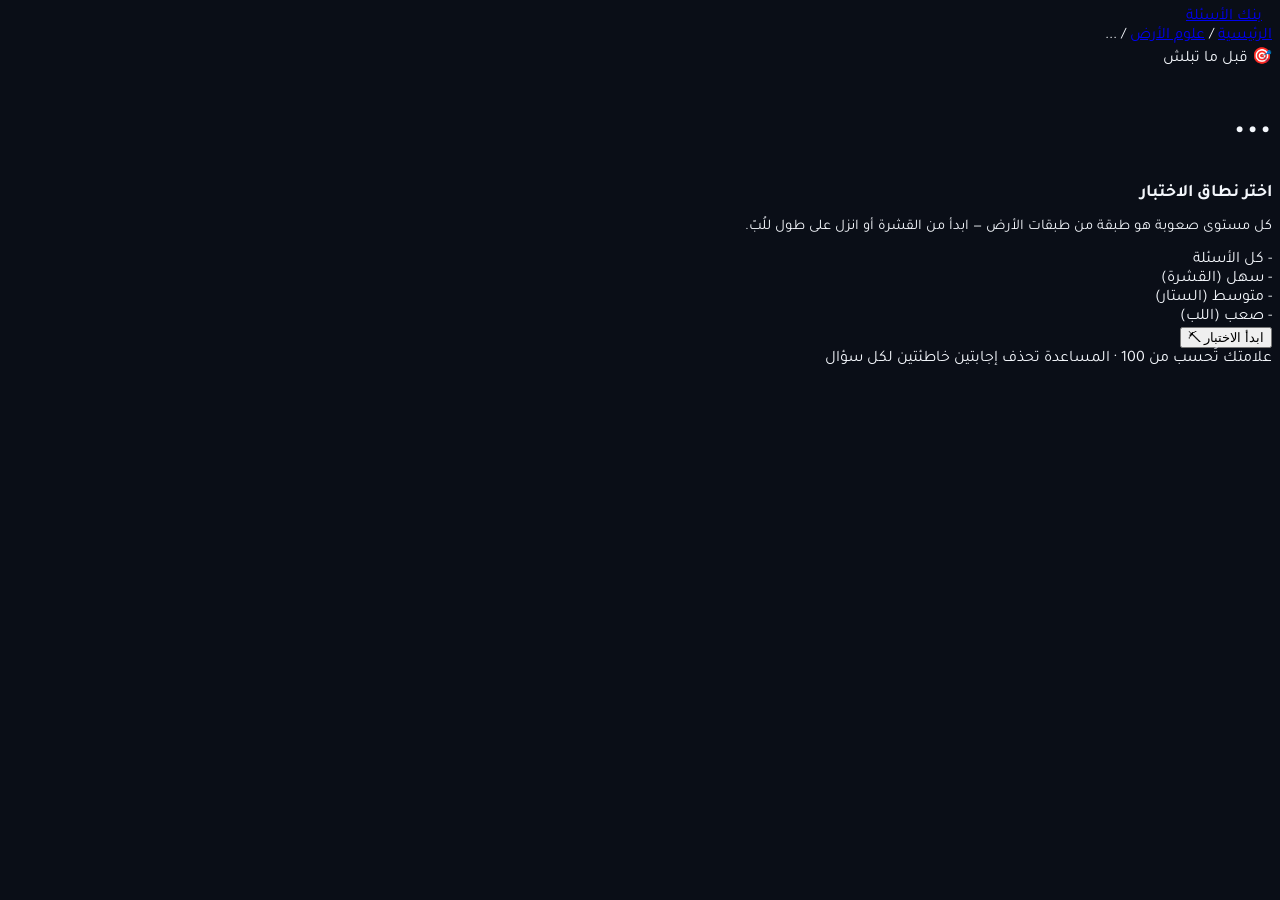
<file: quiz-u3-lesson1.html>
<!DOCTYPE html>
<html lang="ar" dir="rtl">
<head>
<meta charset="UTF-8">
<meta name="viewport" content="width=device-width, initial-scale=1.0">
<title>اختبار — بنك الأسئلة</title>
<link rel="stylesheet" href="assets/css/style.css">
</head>
<body>

<div class="topbar">
  <div class="brand">
    <a href="index.html" style="display:flex;align-items:center;gap:10px;">
      <span class="mark" aria-hidden="true"></span>
      بنك الأسئلة
    </a>
  </div>
  <div class="crumbs">
    <a href="index.html">الرئيسية</a>
    <span class="sep">/</span>
    <a href="subject-earth-science.html">علوم الأرض</a>
    <span class="sep">/</span>
    <span id="lessonSub">...</span>
  </div>
</div>

<main class="page">

  <!-- ============ شاشة البدء ============ -->
  <section id="startScreen">
    <span class="eyebrow">🎯 قبل ما تبلش</span>
    <h1 id="lessonTitle" style="font-size:clamp(1.8rem,4vw,2.5rem);">...</h1>

    <div class="start-card">
      <h2 style="font-size:1.1rem; margin-bottom:6px;">اختر نطاق الاختبار</h2>
      <p style="color:var(--ink-dim); font-size:.92rem;">كل مستوى صعوبة هو طبقة من طبقات الأرض — ابدأ من القشرة أو انزل على طول للُبّ.</p>

      <div class="mode-grid">
        <div class="mode-card" data-mode="all">
          <span class="n num" id="cnt-all">-</span>
          <span class="lbl">كل الأسئلة</span>
        </div>
        <div class="mode-card" data-mode="easy">
          <span class="n num" id="cnt-easy">-</span>
          <span class="lbl">سهل (القشرة)</span>
        </div>
        <div class="mode-card" data-mode="medium">
          <span class="n num" id="cnt-medium">-</span>
          <span class="lbl">متوسط (الستار)</span>
        </div>
        <div class="mode-card" data-mode="hard">
          <span class="n num" id="cnt-hard">-</span>
          <span class="lbl">صعب (اللب)</span>
        </div>
      </div>

      <div id="bestScoreBox" style="display:none; margin-bottom:18px; color:var(--ink-dim); font-size:.9rem;">
        أفضل نتيجة سابقة لك: <strong class="num" style="color:var(--spark)" id="bestScoreVal">-</strong> / 100
      </div>

      <div id="mistakesBox" style="display:none; margin-bottom:18px; padding:14px 16px; border:1px solid var(--line-strong); border-radius:12px; background:var(--error-soft);">
        عندك <strong class="num" id="mistakesCount">0</strong> سؤال أخطأت فيهم بالمحاولة اللي فاتت.
        <button class="btn btn-ghost" id="reviewMistakesBtn" style="margin-inline-start:10px; padding:8px 16px; font-size:.85rem;">راجعهم الآن</button>
      </div>

      <button class="btn btn-primary btn-block" id="startBtn">ابدأ الاختبار ⛏</button>
    </div>
  </section>

  <!-- ============ شاشة الاختبار ============ -->
  <section id="quizScreen" style="display:none;">
    <div class="strata-track" id="strataTrack">
      <div class="drill-bit" id="drillBit"></div>
    </div>
    <div class="quiz-topline">
      <span id="qCounter">سؤال 1 من 60</span>
      <span class="score-live num" id="liveScore"></span>
    </div>

    <div class="q-wrap">
      <div class="q-card">
        <div class="q-head">
          <span id="importantBadge" class="important-badge" style="display:none;">⚠ سؤال مهم — انتبه له</span>
        </div>
        <p class="q-text" id="qText">...</p>

        <div class="opts" id="optsWrap"></div>

        <div class="q-actions">
          <button class="help-btn" id="helpBtn">💡 مساعدة (احذف إجابتين خاطئتين)</button>
          <button class="btn btn-primary" id="nextBtn" style="display:none;">السؤال التالي ←</button>
        </div>
      </div>
    </div>
  </section>

  <!-- ============ شاشة النتيجة ============ -->
  <section id="resultScreen" style="display:none;">
    <div class="result-hero">
      <div class="gauge-wrap">
        <svg class="gauge" viewBox="0 0 180 180">
          <circle class="track" cx="90" cy="90" r="80"></circle>
          <circle class="fill" id="gaugeFill" cx="90" cy="90" r="80"></circle>
        </svg>
        <div class="gauge-text">
          <div class="gauge-label"><span class="num" id="scoreLabel">0</span></div>
          <small>من 100</small>
        </div>
      </div>
      <div>
        <h2 style="font-size:1.5rem;">نتيجتك</h2>
        <p class="result-msg" id="resultMsg">...</p>
      </div>
    </div>

    <div class="breakdown" id="breakdown"></div>

    <div class="section-head">
      <h2>أسئلة للمراجعة</h2>
      <span class="count">أخطاؤك + الأسئلة يلي استخدمت فيها مساعدة</span>
    </div>
    <div class="review-list" id="reviewList"></div>

    <div class="section-head" id="importantSectionHead" style="display:none;">
      <h2>⚠ أسئلة مهمة</h2>
      <span class="count">لازم تعيد التأكد منها ولو جاوبتها صح</span>
    </div>
    <div class="review-list" id="importantList"></div>

    <div class="result-actions">
      <button class="btn btn-primary" id="retryBtn">إعادة الاختبار من جديد</button>
      <button class="btn btn-ghost" id="retryMistakesBtn" style="display:none;">راجع أخطاءك فقط</button>
      <a class="btn btn-ghost" href="subject-earth-science.html">رجوع للدرس</a>
    </div>
  </section>

</main>

<footer class="site-foot">علامتك تُحسب من 100 · المساعدة تحذف إجابتين خاطئتين لكل سؤال</footer>

<script src="data/earth-science-unit3-lesson1.js"></script>
<script src="assets/js/main.js"></script>
<script src="assets/js/quiz.js"></script>
</body>
</html>
</file>
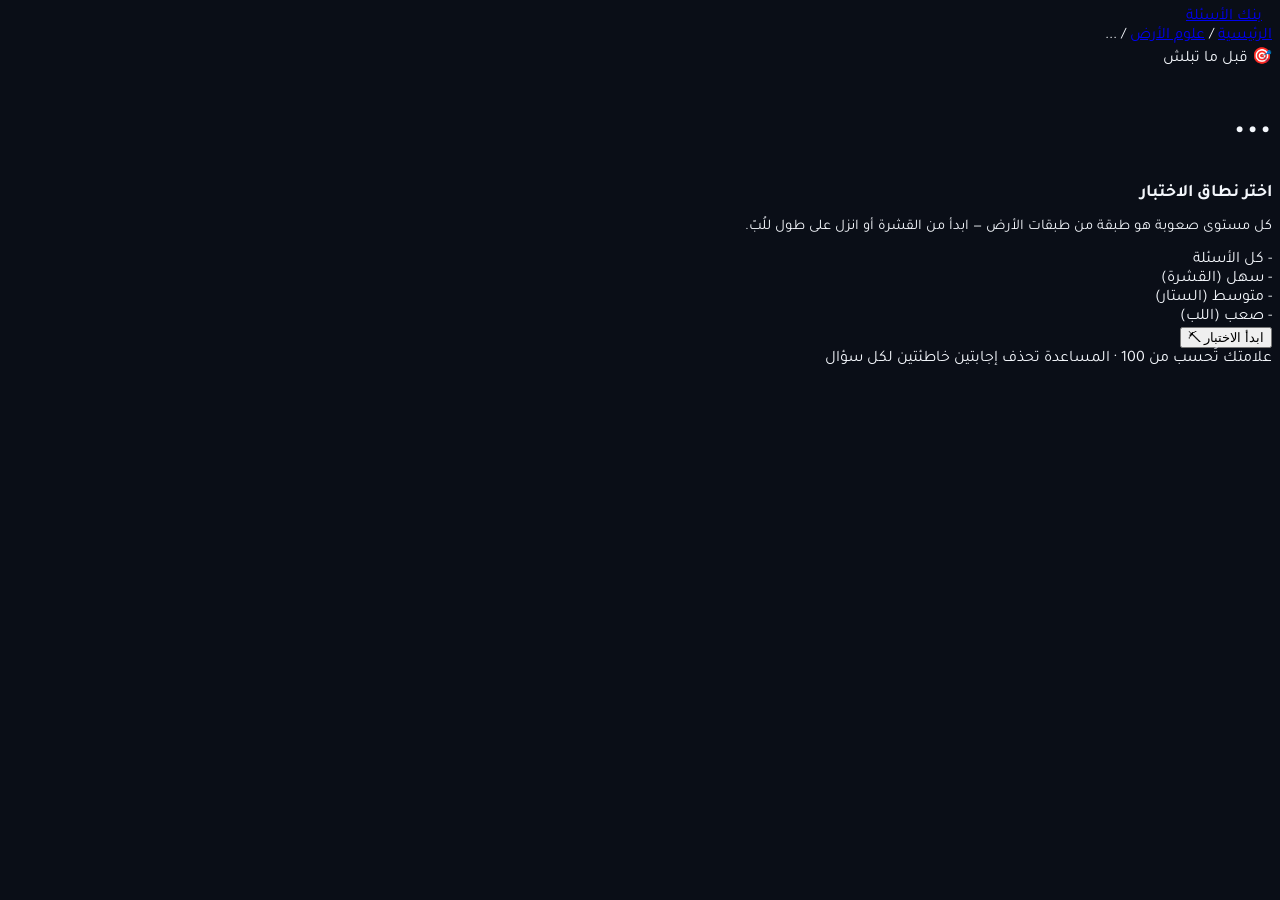
<file: quiz-u4-lesson1.html>
<!DOCTYPE html>
<html lang="ar" dir="rtl">
<head>
<meta charset="UTF-8">
<meta name="viewport" content="width=device-width, initial-scale=1.0">
<title>اختبار — بنك الأسئلة</title>
<link rel="stylesheet" href="assets/css/style.css">
</head>
<body>

<div class="topbar">
  <div class="brand">
    <a href="index.html" style="display:flex;align-items:center;gap:10px;">
      <span class="mark" aria-hidden="true"></span>
      بنك الأسئلة
    </a>
  </div>
  <div class="crumbs">
    <a href="index.html">الرئيسية</a>
    <span class="sep">/</span>
    <a href="subject-earth-science.html">علوم الأرض</a>
    <span class="sep">/</span>
    <span id="lessonSub">...</span>
  </div>
</div>

<main class="page">

  <!-- ============ شاشة البدء ============ -->
  <section id="startScreen">
    <span class="eyebrow">🎯 قبل ما تبلش</span>
    <h1 id="lessonTitle" style="font-size:clamp(1.8rem,4vw,2.5rem);">...</h1>

    <div class="start-card">
      <h2 style="font-size:1.1rem; margin-bottom:6px;">اختر نطاق الاختبار</h2>
      <p style="color:var(--ink-dim); font-size:.92rem;">كل مستوى صعوبة هو طبقة من طبقات الأرض — ابدأ من القشرة أو انزل على طول للُبّ.</p>

      <div class="mode-grid">
        <div class="mode-card" data-mode="all">
          <span class="n num" id="cnt-all">-</span>
          <span class="lbl">كل الأسئلة</span>
        </div>
        <div class="mode-card" data-mode="easy">
          <span class="n num" id="cnt-easy">-</span>
          <span class="lbl">سهل (القشرة)</span>
        </div>
        <div class="mode-card" data-mode="medium">
          <span class="n num" id="cnt-medium">-</span>
          <span class="lbl">متوسط (الستار)</span>
        </div>
        <div class="mode-card" data-mode="hard">
          <span class="n num" id="cnt-hard">-</span>
          <span class="lbl">صعب (اللب)</span>
        </div>
      </div>

      <div id="bestScoreBox" style="display:none; margin-bottom:18px; color:var(--ink-dim); font-size:.9rem;">
        أفضل نتيجة سابقة لك: <strong class="num" style="color:var(--spark)" id="bestScoreVal">-</strong> / 100
      </div>

      <div id="mistakesBox" style="display:none; margin-bottom:18px; padding:14px 16px; border:1px solid var(--line-strong); border-radius:12px; background:var(--error-soft);">
        عندك <strong class="num" id="mistakesCount">0</strong> سؤال أخطأت فيهم بالمحاولة اللي فاتت.
        <button class="btn btn-ghost" id="reviewMistakesBtn" style="margin-inline-start:10px; padding:8px 16px; font-size:.85rem;">راجعهم الآن</button>
      </div>

      <button class="btn btn-primary btn-block" id="startBtn">ابدأ الاختبار ⛏</button>
    </div>
  </section>

  <!-- ============ شاشة الاختبار ============ -->
  <section id="quizScreen" style="display:none;">
    <div class="strata-track" id="strataTrack">
      <div class="drill-bit" id="drillBit"></div>
    </div>
    <div class="quiz-topline">
      <span id="qCounter">سؤال 1 من 60</span>
      <span class="score-live num" id="liveScore"></span>
    </div>

    <div class="q-wrap">
      <div class="q-card">
        <div class="q-head">
          <span id="importantBadge" class="important-badge" style="display:none;">⚠ سؤال مهم — انتبه له</span>
        </div>
        <p class="q-text" id="qText">...</p>

        <div class="opts" id="optsWrap"></div>

        <div class="q-actions">
          <button class="help-btn" id="helpBtn">💡 مساعدة (احذف إجابتين خاطئتين)</button>
          <button class="btn btn-primary" id="nextBtn" style="display:none;">السؤال التالي ←</button>
        </div>
      </div>
    </div>
  </section>

  <!-- ============ شاشة النتيجة ============ -->
  <section id="resultScreen" style="display:none;">
    <div class="result-hero">
      <div class="gauge-wrap">
        <svg class="gauge" viewBox="0 0 180 180">
          <circle class="track" cx="90" cy="90" r="80"></circle>
          <circle class="fill" id="gaugeFill" cx="90" cy="90" r="80"></circle>
        </svg>
        <div class="gauge-text">
          <div class="gauge-label"><span class="num" id="scoreLabel">0</span></div>
          <small>من 100</small>
        </div>
      </div>
      <div>
        <h2 style="font-size:1.5rem;">نتيجتك</h2>
        <p class="result-msg" id="resultMsg">...</p>
      </div>
    </div>

    <div class="breakdown" id="breakdown"></div>

    <div class="section-head">
      <h2>أسئلة للمراجعة</h2>
      <span class="count">أخطاؤك + الأسئلة يلي استخدمت فيها مساعدة</span>
    </div>
    <div class="review-list" id="reviewList"></div>

    <div class="section-head" id="importantSectionHead" style="display:none;">
      <h2>⚠ أسئلة مهمة</h2>
      <span class="count">لازم تعيد التأكد منها ولو جاوبتها صح</span>
    </div>
    <div class="review-list" id="importantList"></div>

    <div class="result-actions">
      <button class="btn btn-primary" id="retryBtn">إعادة الاختبار من جديد</button>
      <button class="btn btn-ghost" id="retryMistakesBtn" style="display:none;">راجع أخطاءك فقط</button>
      <a class="btn btn-ghost" href="subject-earth-science.html">رجوع للدرس</a>
    </div>
  </section>

</main>

<footer class="site-foot">علامتك تُحسب من 100 · المساعدة تحذف إجابتين خاطئتين لكل سؤال</footer>

<script src="data/earth-science-unit4-lesson1.js"></script>
<script src="assets/js/main.js"></script>
<script src="assets/js/quiz.js"></script>
</body>
</html>
</file>
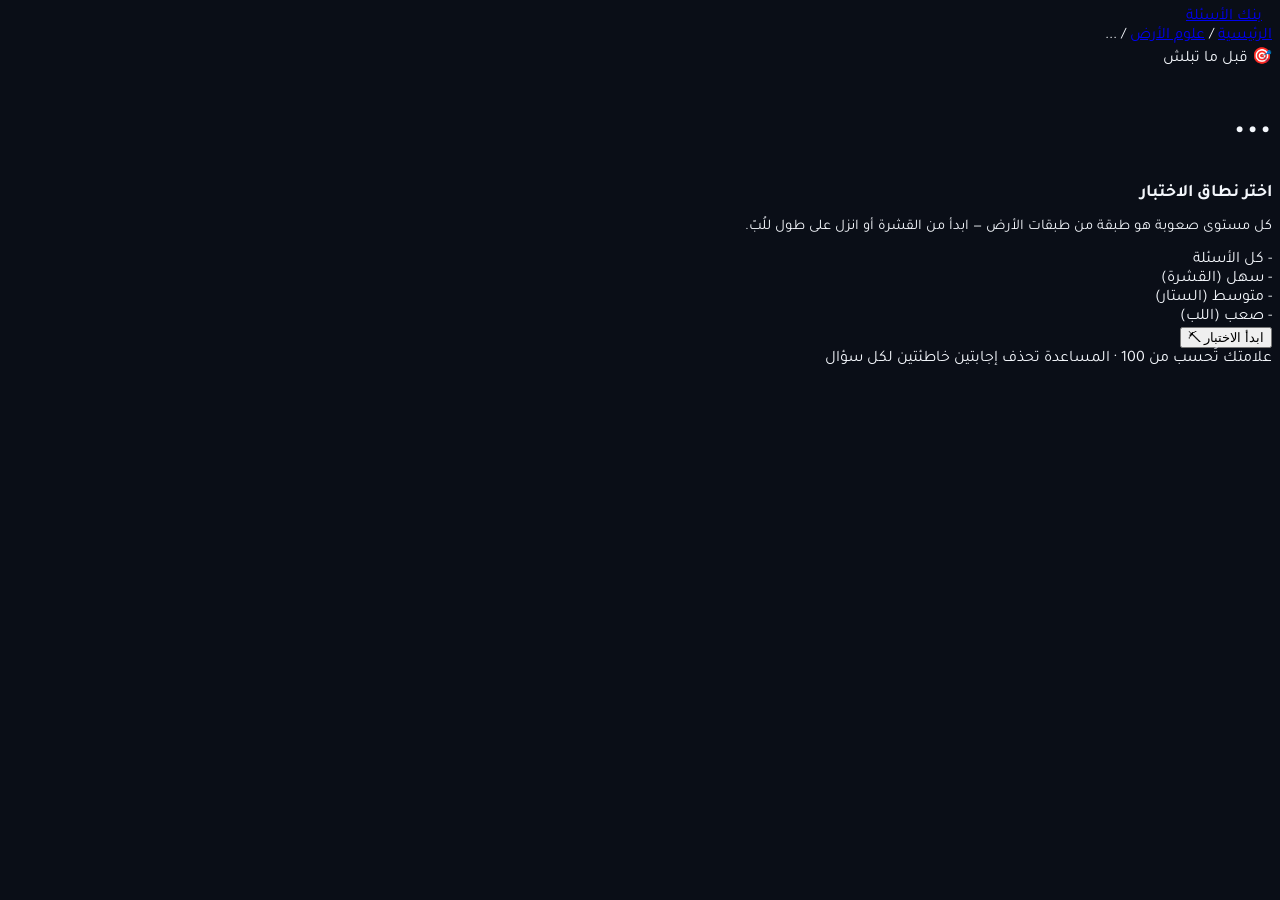
<file: quiz-u4-lesson2.html>
<!DOCTYPE html>
<html lang="ar" dir="rtl">
<head>
<meta charset="UTF-8">
<meta name="viewport" content="width=device-width, initial-scale=1.0">
<title>اختبار — بنك الأسئلة</title>
<link rel="stylesheet" href="assets/css/style.css">
</head>
<body>

<div class="topbar">
  <div class="brand">
    <a href="index.html" style="display:flex;align-items:center;gap:10px;">
      <span class="mark" aria-hidden="true"></span>
      بنك الأسئلة
    </a>
  </div>
  <div class="crumbs">
    <a href="index.html">الرئيسية</a>
    <span class="sep">/</span>
    <a href="subject-earth-science.html">علوم الأرض</a>
    <span class="sep">/</span>
    <span id="lessonSub">...</span>
  </div>
</div>

<main class="page">

  <!-- ============ شاشة البدء ============ -->
  <section id="startScreen">
    <span class="eyebrow">🎯 قبل ما تبلش</span>
    <h1 id="lessonTitle" style="font-size:clamp(1.8rem,4vw,2.5rem);">...</h1>

    <div class="start-card">
      <h2 style="font-size:1.1rem; margin-bottom:6px;">اختر نطاق الاختبار</h2>
      <p style="color:var(--ink-dim); font-size:.92rem;">كل مستوى صعوبة هو طبقة من طبقات الأرض — ابدأ من القشرة أو انزل على طول للُبّ.</p>

      <div class="mode-grid">
        <div class="mode-card" data-mode="all">
          <span class="n num" id="cnt-all">-</span>
          <span class="lbl">كل الأسئلة</span>
        </div>
        <div class="mode-card" data-mode="easy">
          <span class="n num" id="cnt-easy">-</span>
          <span class="lbl">سهل (القشرة)</span>
        </div>
        <div class="mode-card" data-mode="medium">
          <span class="n num" id="cnt-medium">-</span>
          <span class="lbl">متوسط (الستار)</span>
        </div>
        <div class="mode-card" data-mode="hard">
          <span class="n num" id="cnt-hard">-</span>
          <span class="lbl">صعب (اللب)</span>
        </div>
      </div>

      <div id="bestScoreBox" style="display:none; margin-bottom:18px; color:var(--ink-dim); font-size:.9rem;">
        أفضل نتيجة سابقة لك: <strong class="num" style="color:var(--spark)" id="bestScoreVal">-</strong> / 100
      </div>

      <div id="mistakesBox" style="display:none; margin-bottom:18px; padding:14px 16px; border:1px solid var(--line-strong); border-radius:12px; background:var(--error-soft);">
        عندك <strong class="num" id="mistakesCount">0</strong> سؤال أخطأت فيهم بالمحاولة اللي فاتت.
        <button class="btn btn-ghost" id="reviewMistakesBtn" style="margin-inline-start:10px; padding:8px 16px; font-size:.85rem;">راجعهم الآن</button>
      </div>

      <button class="btn btn-primary btn-block" id="startBtn">ابدأ الاختبار ⛏</button>
    </div>
  </section>

  <!-- ============ شاشة الاختبار ============ -->
  <section id="quizScreen" style="display:none;">
    <div class="strata-track" id="strataTrack">
      <div class="drill-bit" id="drillBit"></div>
    </div>
    <div class="quiz-topline">
      <span id="qCounter">سؤال 1 من 60</span>
      <span class="score-live num" id="liveScore"></span>
    </div>

    <div class="q-wrap">
      <div class="q-card">
        <div class="q-head">
          <span id="importantBadge" class="important-badge" style="display:none;">⚠ سؤال مهم — انتبه له</span>
        </div>
        <p class="q-text" id="qText">...</p>

        <div class="opts" id="optsWrap"></div>

        <div class="q-actions">
          <button class="help-btn" id="helpBtn">💡 مساعدة (احذف إجابتين خاطئتين)</button>
          <button class="btn btn-primary" id="nextBtn" style="display:none;">السؤال التالي ←</button>
        </div>
      </div>
    </div>
  </section>

  <!-- ============ شاشة النتيجة ============ -->
  <section id="resultScreen" style="display:none;">
    <div class="result-hero">
      <div class="gauge-wrap">
        <svg class="gauge" viewBox="0 0 180 180">
          <circle class="track" cx="90" cy="90" r="80"></circle>
          <circle class="fill" id="gaugeFill" cx="90" cy="90" r="80"></circle>
        </svg>
        <div class="gauge-text">
          <div class="gauge-label"><span class="num" id="scoreLabel">0</span></div>
          <small>من 100</small>
        </div>
      </div>
      <div>
        <h2 style="font-size:1.5rem;">نتيجتك</h2>
        <p class="result-msg" id="resultMsg">...</p>
      </div>
    </div>

    <div class="breakdown" id="breakdown"></div>

    <div class="section-head">
      <h2>أسئلة للمراجعة</h2>
      <span class="count">أخطاؤك + الأسئلة يلي استخدمت فيها مساعدة</span>
    </div>
    <div class="review-list" id="reviewList"></div>

    <div class="section-head" id="importantSectionHead" style="display:none;">
      <h2>⚠ أسئلة مهمة</h2>
      <span class="count">لازم تعيد التأكد منها ولو جاوبتها صح</span>
    </div>
    <div class="review-list" id="importantList"></div>

    <div class="result-actions">
      <button class="btn btn-primary" id="retryBtn">إعادة الاختبار من جديد</button>
      <button class="btn btn-ghost" id="retryMistakesBtn" style="display:none;">راجع أخطاءك فقط</button>
      <a class="btn btn-ghost" href="subject-earth-science.html">رجوع للدرس</a>
    </div>
  </section>

</main>

<footer class="site-foot">علامتك تُحسب من 100 · المساعدة تحذف إجابتين خاطئتين لكل سؤال</footer>

<script src="data/earth-science-unit4-lesson2.js"></script>
<script src="assets/js/main.js"></script>
<script src="assets/js/quiz.js"></script>
</body>
</html>
</file>
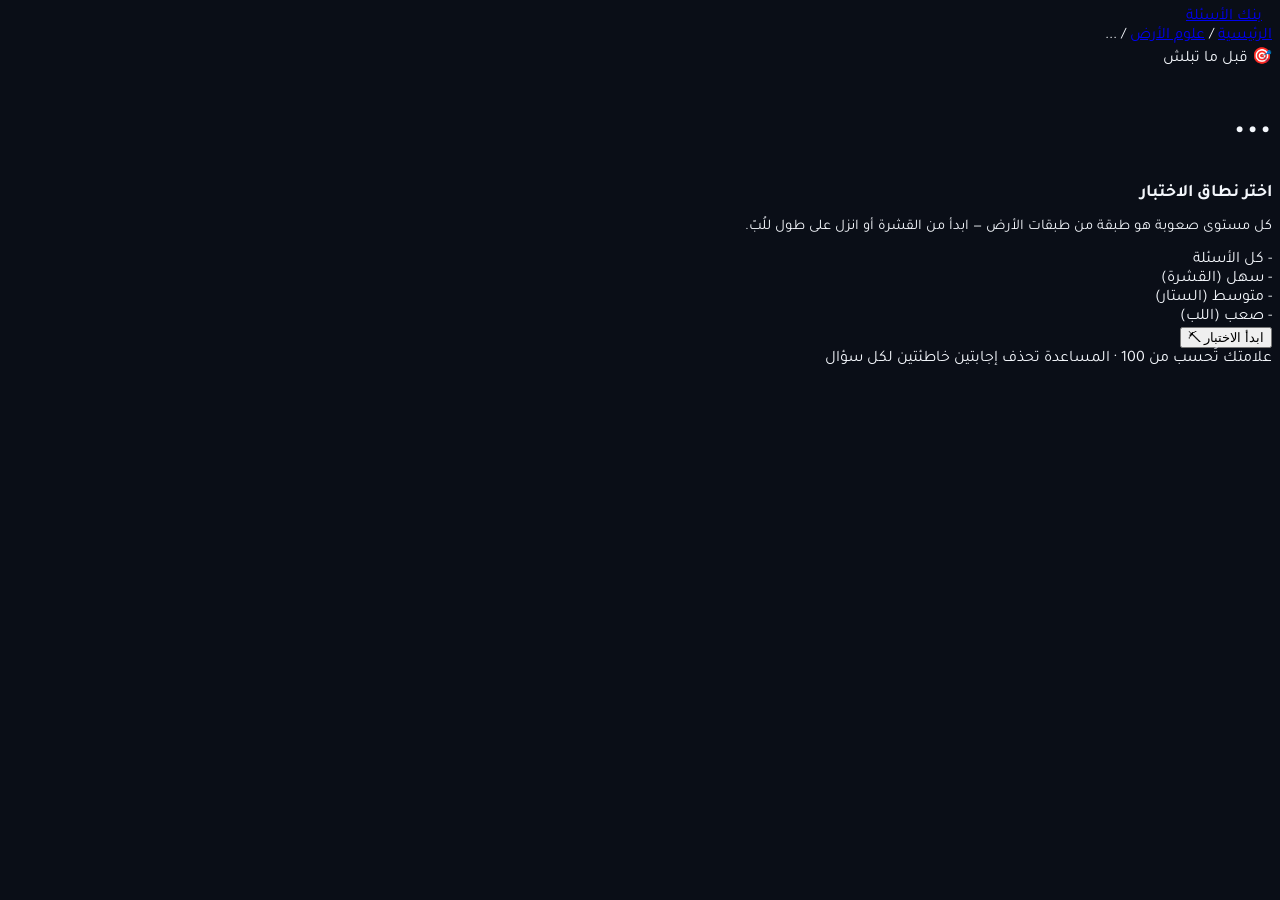
<file: quiz-u4-lesson3.html>
<!DOCTYPE html>
<html lang="ar" dir="rtl">
<head>
<meta charset="UTF-8">
<meta name="viewport" content="width=device-width, initial-scale=1.0">
<title>اختبار — بنك الأسئلة</title>
<link rel="stylesheet" href="assets/css/style.css">
</head>
<body>

<div class="topbar">
  <div class="brand">
    <a href="index.html" style="display:flex;align-items:center;gap:10px;">
      <span class="mark" aria-hidden="true"></span>
      بنك الأسئلة
    </a>
  </div>
  <div class="crumbs">
    <a href="index.html">الرئيسية</a>
    <span class="sep">/</span>
    <a href="subject-earth-science.html">علوم الأرض</a>
    <span class="sep">/</span>
    <span id="lessonSub">...</span>
  </div>
</div>

<main class="page">

  <!-- ============ شاشة البدء ============ -->
  <section id="startScreen">
    <span class="eyebrow">🎯 قبل ما تبلش</span>
    <h1 id="lessonTitle" style="font-size:clamp(1.8rem,4vw,2.5rem);">...</h1>

    <div class="start-card">
      <h2 style="font-size:1.1rem; margin-bottom:6px;">اختر نطاق الاختبار</h2>
      <p style="color:var(--ink-dim); font-size:.92rem;">كل مستوى صعوبة هو طبقة من طبقات الأرض — ابدأ من القشرة أو انزل على طول للُبّ.</p>

      <div class="mode-grid">
        <div class="mode-card" data-mode="all">
          <span class="n num" id="cnt-all">-</span>
          <span class="lbl">كل الأسئلة</span>
        </div>
        <div class="mode-card" data-mode="easy">
          <span class="n num" id="cnt-easy">-</span>
          <span class="lbl">سهل (القشرة)</span>
        </div>
        <div class="mode-card" data-mode="medium">
          <span class="n num" id="cnt-medium">-</span>
          <span class="lbl">متوسط (الستار)</span>
        </div>
        <div class="mode-card" data-mode="hard">
          <span class="n num" id="cnt-hard">-</span>
          <span class="lbl">صعب (اللب)</span>
        </div>
      </div>

      <div id="bestScoreBox" style="display:none; margin-bottom:18px; color:var(--ink-dim); font-size:.9rem;">
        أفضل نتيجة سابقة لك: <strong class="num" style="color:var(--spark)" id="bestScoreVal">-</strong> / 100
      </div>

      <div id="mistakesBox" style="display:none; margin-bottom:18px; padding:14px 16px; border:1px solid var(--line-strong); border-radius:12px; background:var(--error-soft);">
        عندك <strong class="num" id="mistakesCount">0</strong> سؤال أخطأت فيهم بالمحاولة اللي فاتت.
        <button class="btn btn-ghost" id="reviewMistakesBtn" style="margin-inline-start:10px; padding:8px 16px; font-size:.85rem;">راجعهم الآن</button>
      </div>

      <button class="btn btn-primary btn-block" id="startBtn">ابدأ الاختبار ⛏</button>
    </div>
  </section>

  <!-- ============ شاشة الاختبار ============ -->
  <section id="quizScreen" style="display:none;">
    <div class="strata-track" id="strataTrack">
      <div class="drill-bit" id="drillBit"></div>
    </div>
    <div class="quiz-topline">
      <span id="qCounter">سؤال 1 من 60</span>
      <span class="score-live num" id="liveScore"></span>
    </div>

    <div class="q-wrap">
      <div class="q-card">
        <div class="q-head">
          <span id="importantBadge" class="important-badge" style="display:none;">⚠ سؤال مهم — انتبه له</span>
        </div>
        <p class="q-text" id="qText">...</p>

        <div class="opts" id="optsWrap"></div>

        <div class="q-actions">
          <button class="help-btn" id="helpBtn">💡 مساعدة (احذف إجابتين خاطئتين)</button>
          <button class="btn btn-primary" id="nextBtn" style="display:none;">السؤال التالي ←</button>
        </div>
      </div>
    </div>
  </section>

  <!-- ============ شاشة النتيجة ============ -->
  <section id="resultScreen" style="display:none;">
    <div class="result-hero">
      <div class="gauge-wrap">
        <svg class="gauge" viewBox="0 0 180 180">
          <circle class="track" cx="90" cy="90" r="80"></circle>
          <circle class="fill" id="gaugeFill" cx="90" cy="90" r="80"></circle>
        </svg>
        <div class="gauge-text">
          <div class="gauge-label"><span class="num" id="scoreLabel">0</span></div>
          <small>من 100</small>
        </div>
      </div>
      <div>
        <h2 style="font-size:1.5rem;">نتيجتك</h2>
        <p class="result-msg" id="resultMsg">...</p>
      </div>
    </div>

    <div class="breakdown" id="breakdown"></div>

    <div class="section-head">
      <h2>أسئلة للمراجعة</h2>
      <span class="count">أخطاؤك + الأسئلة يلي استخدمت فيها مساعدة</span>
    </div>
    <div class="review-list" id="reviewList"></div>

    <div class="section-head" id="importantSectionHead" style="display:none;">
      <h2>⚠ أسئلة مهمة</h2>
      <span class="count">لازم تعيد التأكد منها ولو جاوبتها صح</span>
    </div>
    <div class="review-list" id="importantList"></div>

    <div class="result-actions">
      <button class="btn btn-primary" id="retryBtn">إعادة الاختبار من جديد</button>
      <button class="btn btn-ghost" id="retryMistakesBtn" style="display:none;">راجع أخطاءك فقط</button>
      <a class="btn btn-ghost" href="subject-earth-science.html">رجوع للدرس</a>
    </div>
  </section>

</main>

<footer class="site-foot">علامتك تُحسب من 100 · المساعدة تحذف إجابتين خاطئتين لكل سؤال</footer>

<script src="data/earth-science-unit4-lesson3.js"></script>
<script src="assets/js/main.js"></script>
<script src="assets/js/quiz.js"></script>
</body>
</html>
</file>
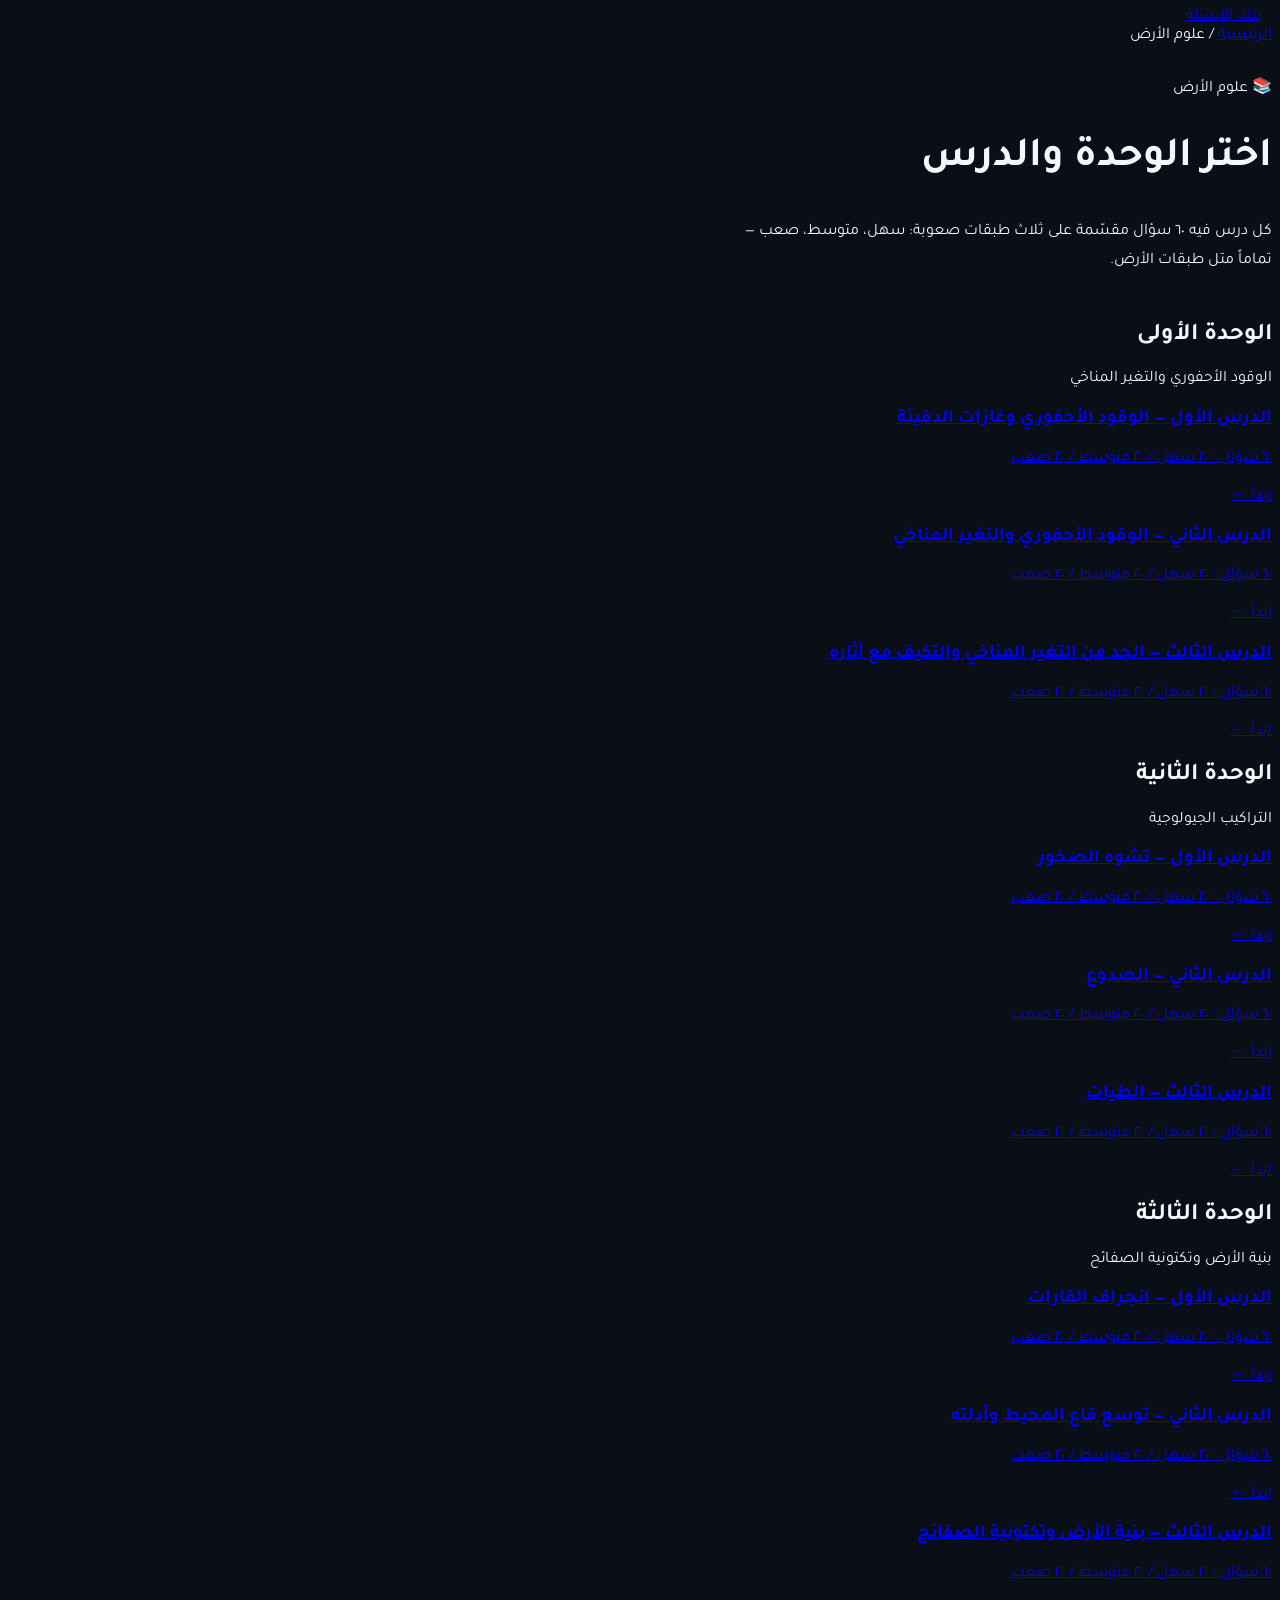
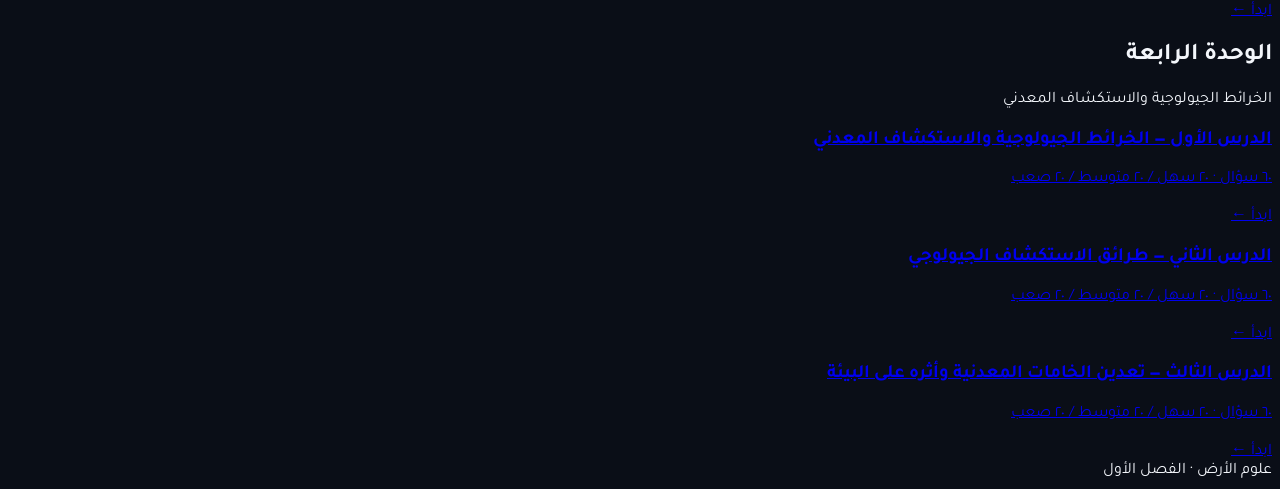
<file: subject-earth-science.html>
<!DOCTYPE html>
<html lang="ar" dir="rtl">
<head>
<meta charset="UTF-8">
<meta name="viewport" content="width=device-width, initial-scale=1.0">
<title>علوم الأرض — بنك الأسئلة</title>
<link rel="stylesheet" href="assets/css/style.css">
</head>
<body>

<div class="topbar">
  <div class="brand">
    <a href="index.html" style="display:flex;align-items:center;gap:10px;">
      <span class="mark" aria-hidden="true"></span>
      بنك الأسئلة
    </a>
  </div>
  <div class="crumbs">
    <a href="index.html">الرئيسية</a>
    <span class="sep">/</span>
    <span>علوم الأرض</span>
  </div>
</div>

<main class="page">

  <section style="padding:30px 0 10px;">
    <span class="eyebrow">📚 علوم الأرض</span>
    <h1 style="font-size:clamp(1.8rem,4vw,2.6rem);">اختر الوحدة والدرس</h1>
    <p style="color:var(--ink-dim); margin-top:12px; max-width:60ch; line-height:1.8;">
      كل درس فيه ٦٠ سؤال مقسّمة على ثلاث طبقات صعوبة: سهل، متوسط، صعب — تماماً متل طبقات الأرض.
    </p>
  </section>

  <div class="section-head">
    <h2>الوحدة الأولى</h2>
    <span class="count">الوقود الأحفوري والتغير المناخي</span>
  </div>

  <a class="core-row is-live" href="quiz-u1-lesson1.html">
    <span class="strata" aria-hidden="true"></span>
    <span class="meta">
      <h3>الدرس الأول — الوقود الأحفوري وغازات الدفيئة</h3>
      <p>٦٠ سؤال · ٢٠ سهل / ٢٠ متوسط / ٢٠ صعب</p>
    </span>
    <span class="stat">ابدأ ←</span>
  </a>

  <a class="core-row is-live" href="quiz-u1-lesson2.html">
    <span class="strata" aria-hidden="true"></span>
    <span class="meta">
      <h3>الدرس الثاني — الوقود الأحفوري والتغير المناخي</h3>
      <p>٦٠ سؤال · ٢٠ سهل / ٢٠ متوسط / ٢٠ صعب</p>
    </span>
    <span class="stat">ابدأ ←</span>
  </a>

  <a class="core-row is-live" href="quiz-u1-lesson3.html">
    <span class="strata" aria-hidden="true"></span>
    <span class="meta">
      <h3>الدرس الثالث — الحد من التغير المناخي والتكيف مع آثاره</h3>
      <p>٦٠ سؤال · ٢٠ سهل / ٢٠ متوسط / ٢٠ صعب</p>
    </span>
    <span class="stat">ابدأ ←</span>
  </a>

  <div class="section-head">
    <h2>الوحدة الثانية</h2>
    <span class="count">التراكيب الجيولوجية</span>
  </div>

  <a class="core-row is-live" href="quiz-u2-lesson1.html">
    <span class="strata" aria-hidden="true"></span>
    <span class="meta">
      <h3>الدرس الأول — تشوه الصخور</h3>
      <p>٦٠ سؤال · ٢٠ سهل / ٢٠ متوسط / ٢٠ صعب</p>
    </span>
    <span class="stat">ابدأ ←</span>
  </a>

  <a class="core-row is-live" href="quiz-u2-lesson2.html">
    <span class="strata" aria-hidden="true"></span>
    <span class="meta">
      <h3>الدرس الثاني — الصدوع</h3>
      <p>٦٠ سؤال · ٢٠ سهل / ٢٠ متوسط / ٢٠ صعب</p>
    </span>
    <span class="stat">ابدأ ←</span>
  </a>

  <a class="core-row is-live" href="quiz-u2-lesson3.html">
    <span class="strata" aria-hidden="true"></span>
    <span class="meta">
      <h3>الدرس الثالث — الطيات</h3>
      <p>٦٠ سؤال · ٢٠ سهل / ٢٠ متوسط / ٢٠ صعب</p>
    </span>
    <span class="stat">ابدأ ←</span>
  </a>

  <div class="section-head">
    <h2>الوحدة الثالثة</h2>
    <span class="count">بنية الأرض وتكتونية الصفائح</span>
  </div>

  <a class="core-row is-live" href="quiz-u3-lesson1.html">
    <span class="strata" aria-hidden="true"></span>
    <span class="meta">
      <h3>الدرس الأول — انجراف القارات</h3>
      <p>٦٠ سؤال · ٢٠ سهل / ٢٠ متوسط / ٢٠ صعب</p>
    </span>
    <span class="stat">ابدأ ←</span>
  </a>

  <a class="core-row is-live" href="quiz-lesson2.html">
    <span class="strata" aria-hidden="true"></span>
    <span class="meta">
      <h3>الدرس الثاني — توسع قاع المحيط وأدلته</h3>
      <p>٦٠ سؤال · ٢٠ سهل / ٢٠ متوسط / ٢٠ صعب</p>
    </span>
    <span class="stat">ابدأ ←</span>
  </a>

  <a class="core-row is-live" href="quiz-lesson3.html">
    <span class="strata" aria-hidden="true"></span>
    <span class="meta">
      <h3>الدرس الثالث — بنية الأرض وتكتونية الصفائح</h3>
      <p>٦٠ سؤال · ٢٠ سهل / ٢٠ متوسط / ٢٠ صعب</p>
    </span>
    <span class="stat">ابدأ ←</span>
  </a>

  <div class="section-head">
    <h2>الوحدة الرابعة</h2>
    <span class="count">الخرائط الجيولوجية والاستكشاف المعدني</span>
  </div>

  <a class="core-row is-live" href="quiz-u4-lesson1.html">
    <span class="strata" aria-hidden="true"></span>
    <span class="meta">
      <h3>الدرس الأول — الخرائط الجيولوجية والاستكشاف المعدني</h3>
      <p>٦٠ سؤال · ٢٠ سهل / ٢٠ متوسط / ٢٠ صعب</p>
    </span>
    <span class="stat">ابدأ ←</span>
  </a>

  <a class="core-row is-live" href="quiz-u4-lesson2.html">
    <span class="strata" aria-hidden="true"></span>
    <span class="meta">
      <h3>الدرس الثاني — طرائق الاستكشاف الجيولوجي</h3>
      <p>٦٠ سؤال · ٢٠ سهل / ٢٠ متوسط / ٢٠ صعب</p>
    </span>
    <span class="stat">ابدأ ←</span>
  </a>

  <a class="core-row is-live" href="quiz-u4-lesson3.html">
    <span class="strata" aria-hidden="true"></span>
    <span class="meta">
      <h3>الدرس الثالث — تعدين الخامات المعدنية وأثره على البيئة</h3>
      <p>٦٠ سؤال · ٢٠ سهل / ٢٠ متوسط / ٢٠ صعب</p>
    </span>
    <span class="stat">ابدأ ←</span>
  </a>

</main>

<footer class="site-foot">علوم الأرض · الفصل الأول</footer>

<script src="assets/js/main.js"></script>
</body>
</html>
</file>
<file: assets/css/style.css>
/* ============================================================
   بنك الأسئلة — نظام تصميم داكن عصري (Night Study Mode)
   ============================================================ */

@import url('https://fonts.googleapis.com/css2?family=Cairo:wght@700;800;900&family=Tajawal:wght@400;500;700&display=swap');

:root{ --bg: #0a0e17; --bg-panel: #121826; }

/* كامل الملف الأصلي طويل — هذا ملف CSS مقلص للعرض. يُستحسن استخدام الملف الكامل */

body{ background:var(--bg); color:#f3f6fb; font-family:'Tajawal',sans-serif; direction:rtl; }
</file>
